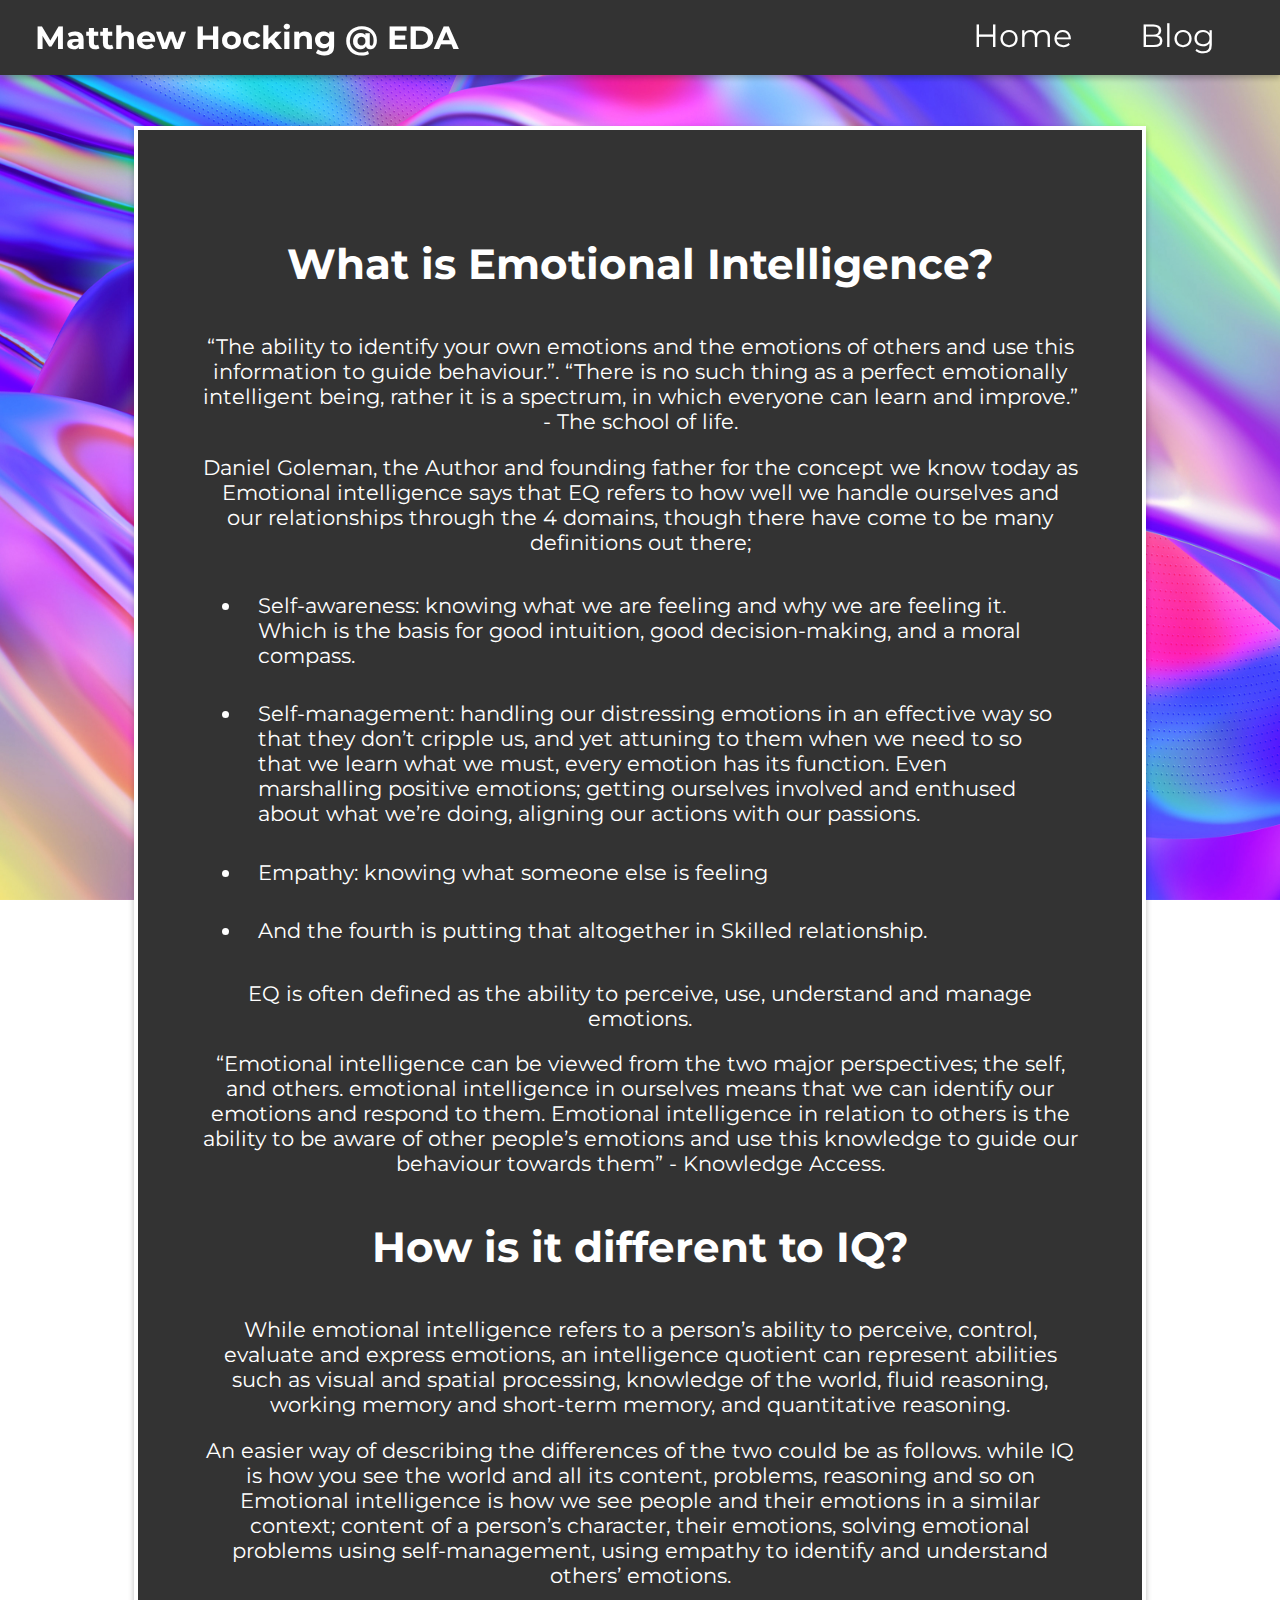
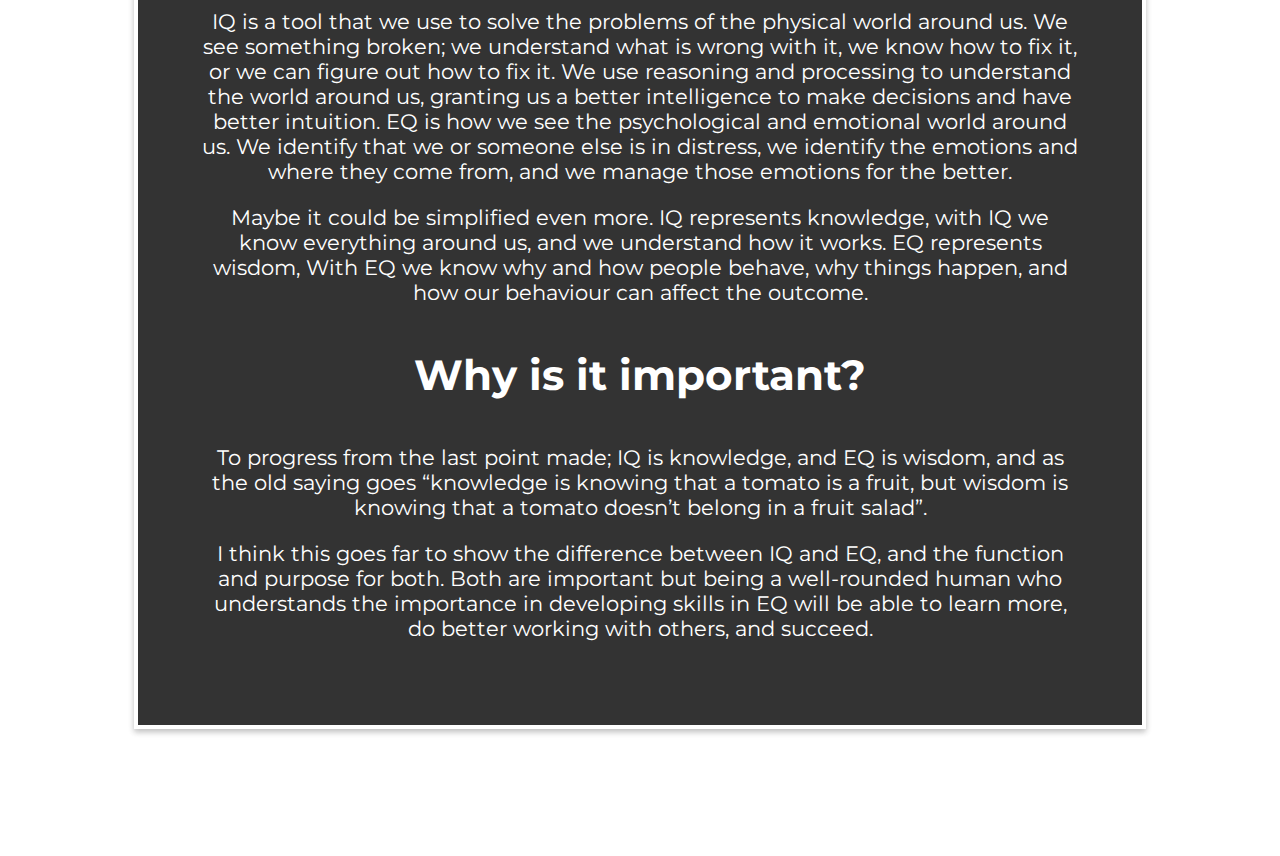
<file: blog/emotional-intelligence.html>
<!DOCTYPE html>
<html lang="en">
    <head>
        <meta charset="UTF-8">
        <meta name="viewport" content="width=device-width, initial-scale=1.0">
        <meta http-equiv="X-UA-Compatible" content="ie=edge">
        <link rel="stylesheet" href="../styles/main.css" type="text/css">
        <link rel="preconnect" href="https://fonts.googleapis.com">
        <link rel="preconnect" href="https://fonts.gstatic.com" crossorigin>
        <link href="https://fonts.googleapis.com/css2?family=Montserrat:wght@200&display=swap" rel="stylesheet">
        <title>Emotional Intelligence</title>
        <meta name="viewport" content="width=device-width, initial-scale=1">
    </head>
    
    <body>
        <div id="nav-bar">
            <h1 id="logo">Matthew Hocking @ EDA</h1>
            <div class="nav-link">
                <a class="nav-btn" href="https://matthew-hocking.github.io/">Home</a>
                <a class="nav-btn" href="https://matthew-hocking.github.io/blog-menu.html">Blog</a>
            </div>
        </div>
        <main>
            <div id="home-content">
                <h1 class="title">What is Emotional Intelligence?</h1>
                <p>
                    “The ability to identify your own emotions and the emotions of others and use this information to guide behaviour.”.
“There is no such thing as a perfect emotionally intelligent being, rather it is a spectrum, in which everyone can learn and improve.”
- The school of life.
                </p>
                <p>
                Daniel Goleman, the Author and founding father for the concept we know today as Emotional intelligence says that EQ refers to how well we handle ourselves and our relationships through the 4 domains, though there have come to be many definitions out there;
                </p>
                <ul>
                    <li>
Self-awareness:
knowing what we are feeling and why we are feeling it. Which is the basis for good intuition, good decision-making, and a moral compass.
                    </li>
                    <li>
Self-management:
handling our distressing emotions in an effective way so that they don’t cripple us, and yet attuning to them when we need to so that we learn what we must, every emotion has its function.
Even marshalling positive emotions; getting ourselves involved and enthused about what we’re doing, aligning our actions with our passions.
                    </li>
                    <li>
Empathy:
knowing what someone else is feeling
                    </li>
                    <li>
And the fourth is putting that altogether in Skilled relationship.
                    </li>
                </ul>
EQ is often defined as the ability to perceive, use, understand and manage emotions.
                </p>
                <p>
“Emotional intelligence can be viewed from the two major perspectives; the self, and others.
emotional intelligence in ourselves means that we can identify our emotions and respond to them.
Emotional intelligence in relation to others is the ability to be aware of other people’s emotions and use this knowledge to guide our behaviour towards them”
- Knowledge Access.
                </p>
                <h1 class="title">How is it different to IQ?</h1>
                <p>
                    While emotional intelligence refers to a person’s ability to perceive, control, evaluate and express emotions, an intelligence quotient can represent abilities such as visual and spatial processing, knowledge of the world, fluid reasoning, working memory and short-term memory, and quantitative reasoning.
                </p>
                <p>
                    An easier way of describing the differences of the two could be as follows.
while IQ is how you see the world and all its content, problems, reasoning and so on Emotional intelligence is how we see people and their emotions in a similar context; content of a person’s character, their emotions, solving emotional problems using self-management, using empathy to identify and understand others’ emotions.
                </p>
                <p>
                    IQ is a tool that we use to solve the problems of the physical world around us. We see something broken; we understand what is wrong with it, we know how to fix it, or we can figure out how to fix it. We use reasoning and processing to understand the world around us, granting us a better intelligence to make decisions and have better intuition.
EQ is how we see the psychological and emotional world around us. We identify that we or someone else is in distress, we identify the emotions and where they come from, and we manage those emotions for the better.
                </p>
                <p>
                    Maybe it could be simplified even more.
IQ represents knowledge, with IQ we know everything around us, and we understand how it works.
EQ represents wisdom, With EQ we know why and how people behave, why things happen, and how our behaviour can affect the outcome.
                </p>
                <h1 class="title">Why is it important?</h1>
                <p>
                    To progress from the last point made; IQ is knowledge, and EQ is wisdom, and as the old saying goes “knowledge is knowing that a tomato is a fruit, but wisdom is knowing that a tomato doesn’t belong in a fruit salad”.
                </p>
                <p>
                    I think this goes far to show the difference between IQ and EQ, and the function and purpose for both. Both are important but being a well-rounded human who understands the importance in developing skills in EQ will be able to learn more, do better working with others, and succeed.
                </p>
            </div>
        </main>
    </body>
</html>
</file>
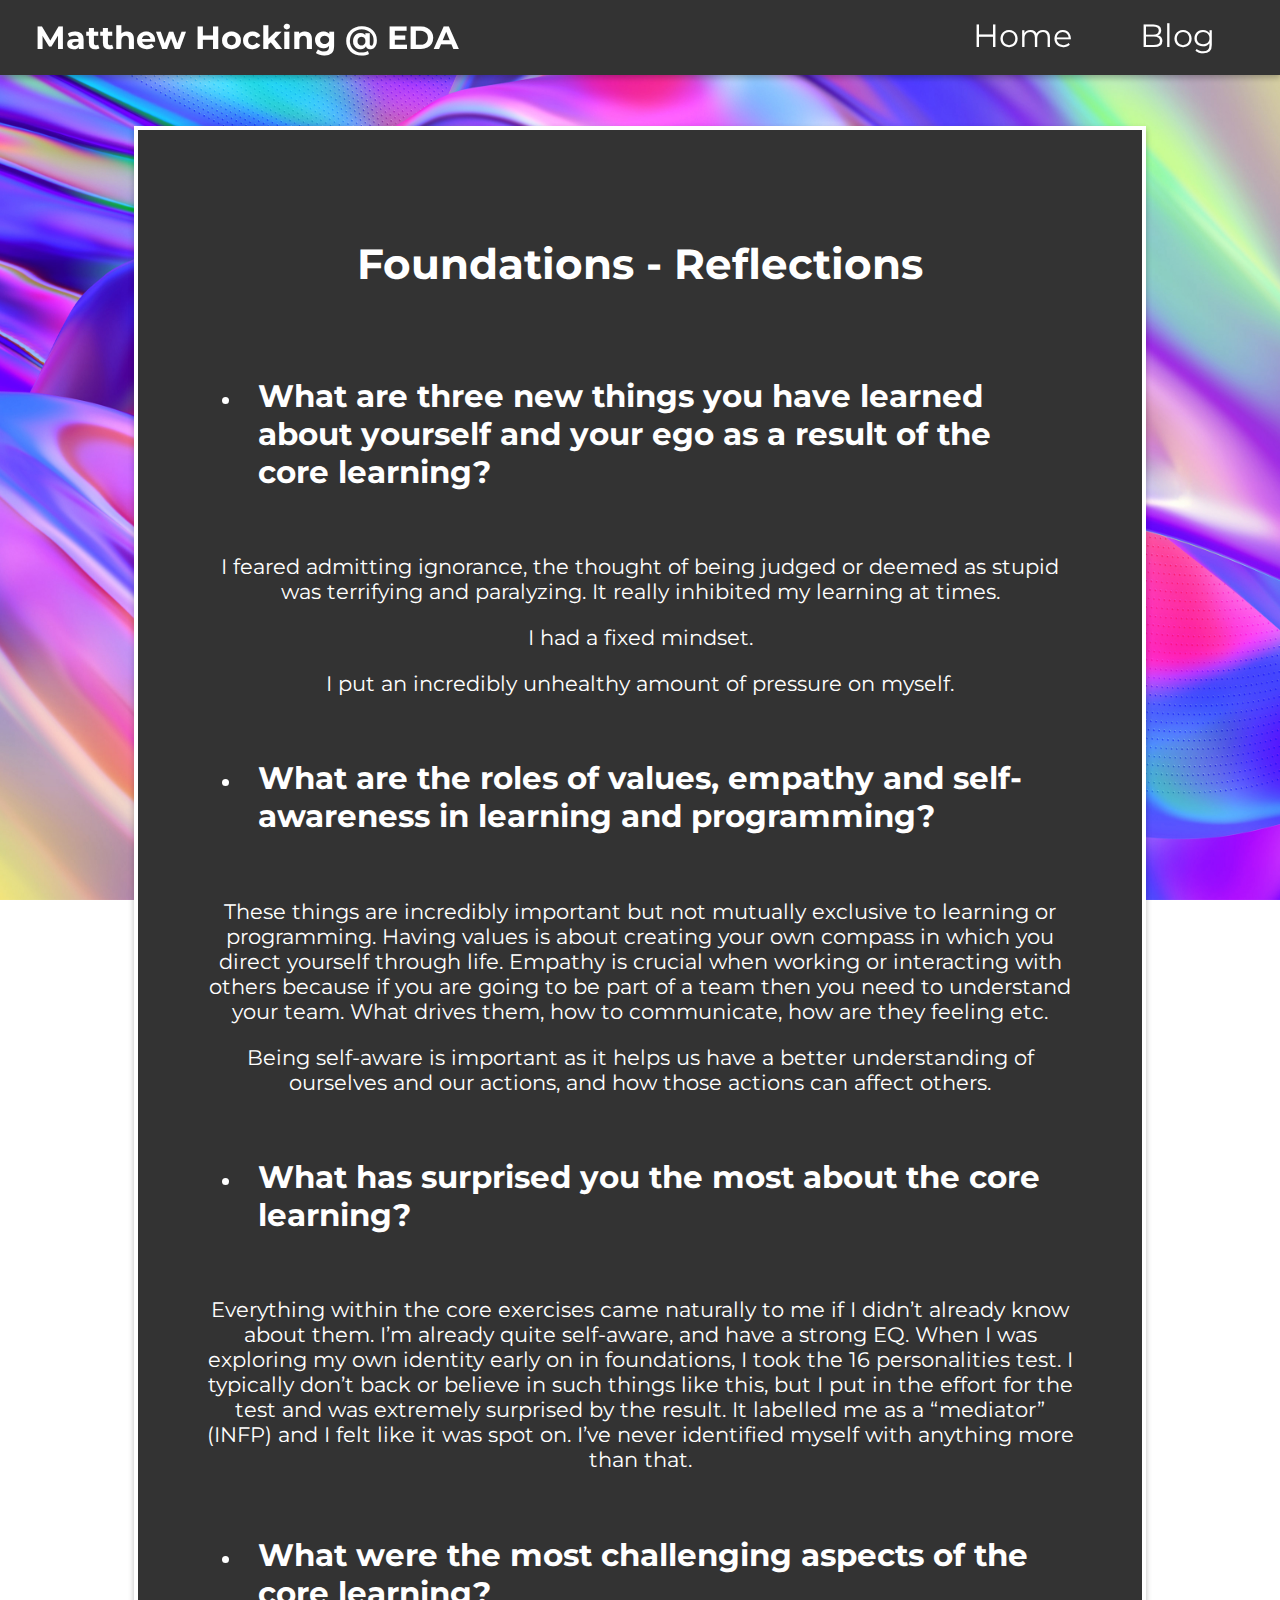
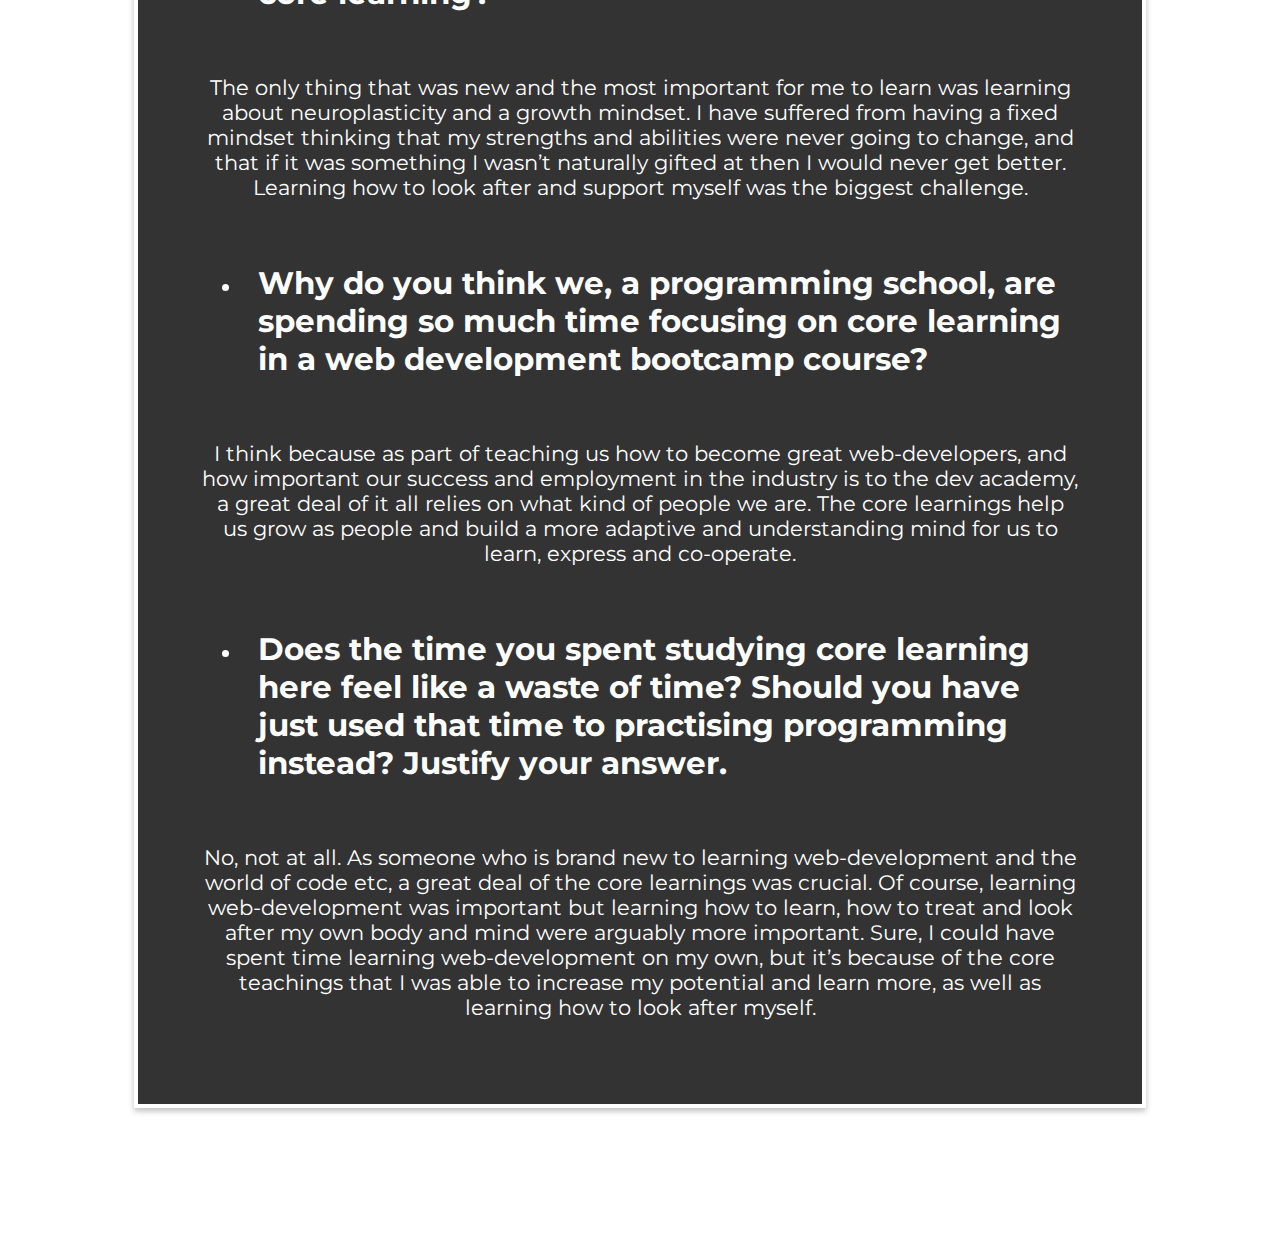
<file: blog/foundations-reflection.html>
<!DOCTYPE html>
<html lang="en">
    <head>
        <meta charset="UTF-8">
        <meta name="viewport" content="width=device-width, initial-scale=1.0">
        <meta http-equiv="X-UA-Compatible" content="ie=edge">
        <link rel="stylesheet" href="../styles/main.css" type="text/css">
        <link rel="preconnect" href="https://fonts.googleapis.com">
        <link rel="preconnect" href="https://fonts.gstatic.com" crossorigin>
        <link href="https://fonts.googleapis.com/css2?family=Montserrat:wght@200&display=swap" rel="stylesheet">
        <title>Foundations - Reflections</title>
        <meta name="viewport" content="width=device-width, initial-scale=1">
    </head>
    
    <body>
        <div id="nav-bar">
            <h1 id="logo">Matthew Hocking @ EDA</h1>
            <div class="nav-link">
                <a class="nav-btn" href="https://matthew-hocking.github.io/">Home</a>
                <a class="nav-btn" href="https://matthew-hocking.github.io/blog-menu.html">Blog</a>
            </div>
        </div>
        <main>
            <div id="home-content">
                <h1 class="title">Foundations - Reflections</h1>
                <ul>
                    <li>
                        <h2>What are three new things you have learned about yourself and your ego as a result of the core learning?</h2>
                    </li>
                </ul>
                <p>
                    I feared admitting ignorance, the thought of being judged or deemed as stupid was terrifying and paralyzing. It really inhibited my learning at times.
                </p>
                <p>
                    I had a fixed mindset.
                </p>
                <p>
                    I put an incredibly unhealthy amount of pressure on myself.
                </p>
                <ul>
                    <li>
                        <h2>What are the roles of values, empathy and self-awareness in learning and programming?</h2>
                    </li>
                </ul>
                <p>
                    These things are incredibly important but not mutually exclusive to learning or programming.
Having values is about creating your own compass in which you direct yourself through life. Empathy is crucial when working or interacting with others because if you are going to be part of a team then you need to understand your team. What drives them, how to communicate, how are they feeling etc. 

                </p>
                <p>
                    Being self-aware is important as it helps us have a better understanding of ourselves and our actions, and how those actions can affect others.
                </p>
                <ul>
                    <li>
                        <h2>What has surprised you the most about the core learning?</h2>
                    </li>
                </ul>
                <p>
                    Everything within the core exercises came naturally to me if I didn’t already know about them.
I’m already quite self-aware, and have a strong EQ. When I was exploring my own identity early on in foundations, I took the 16 personalities test. I typically don’t back or believe in such things like this, but I put in the effort for the test and was extremely surprised by the result. It labelled me as a “mediator” (INFP) and I felt like it was spot on. I’ve never identified myself with anything more than that.

                </p>
                <ul>
                    <li>
                        <h2>What were the most challenging aspects of the core learning?</h2>
                    </li>
                </ul>
                <p>
                    The only thing that was new and the most important for me to learn was learning about neuroplasticity and a growth mindset. I have suffered from having a fixed mindset thinking that my strengths and abilities were never going to change, and that if it was something I wasn’t naturally gifted at then I would never get better. Learning how to look after and support myself was the biggest challenge.
                </p>
                <ul>
                    <li>
                        <h2>Why do you think we, a programming school, are spending so much time focusing on core learning in a web development bootcamp course?</h2>
                    </li>
                </ul>
                <p>
                    I think because as part of teaching us how to become great web-developers, and how important our success and employment in the industry is to the dev academy, a great deal of it all relies on what kind of people we are. The core learnings help us grow as people and build a more adaptive and understanding mind for us to learn, express and co-operate.
                </p>
                <ul>
                    <li>
                        <h2>Does the time you spent studying core learning here feel like a waste of time? Should you have just used that time to practising programming instead? Justify your answer.</h2>
                    </li>
                </ul>
                <p>
                    No, not at all. As someone who is brand new to learning web-development and the world of code etc, a great deal of the core learnings was crucial. Of course, learning web-development was important but learning how to learn, how to treat and look after my own body and mind were arguably more important. Sure, I could have spent time learning web-development on my own, but it’s because of the core teachings that I was able to increase my potential and learn more, as well as learning how to look after myself.
                </p>
            </div>
        </main>
    </body>
</html>
</file>
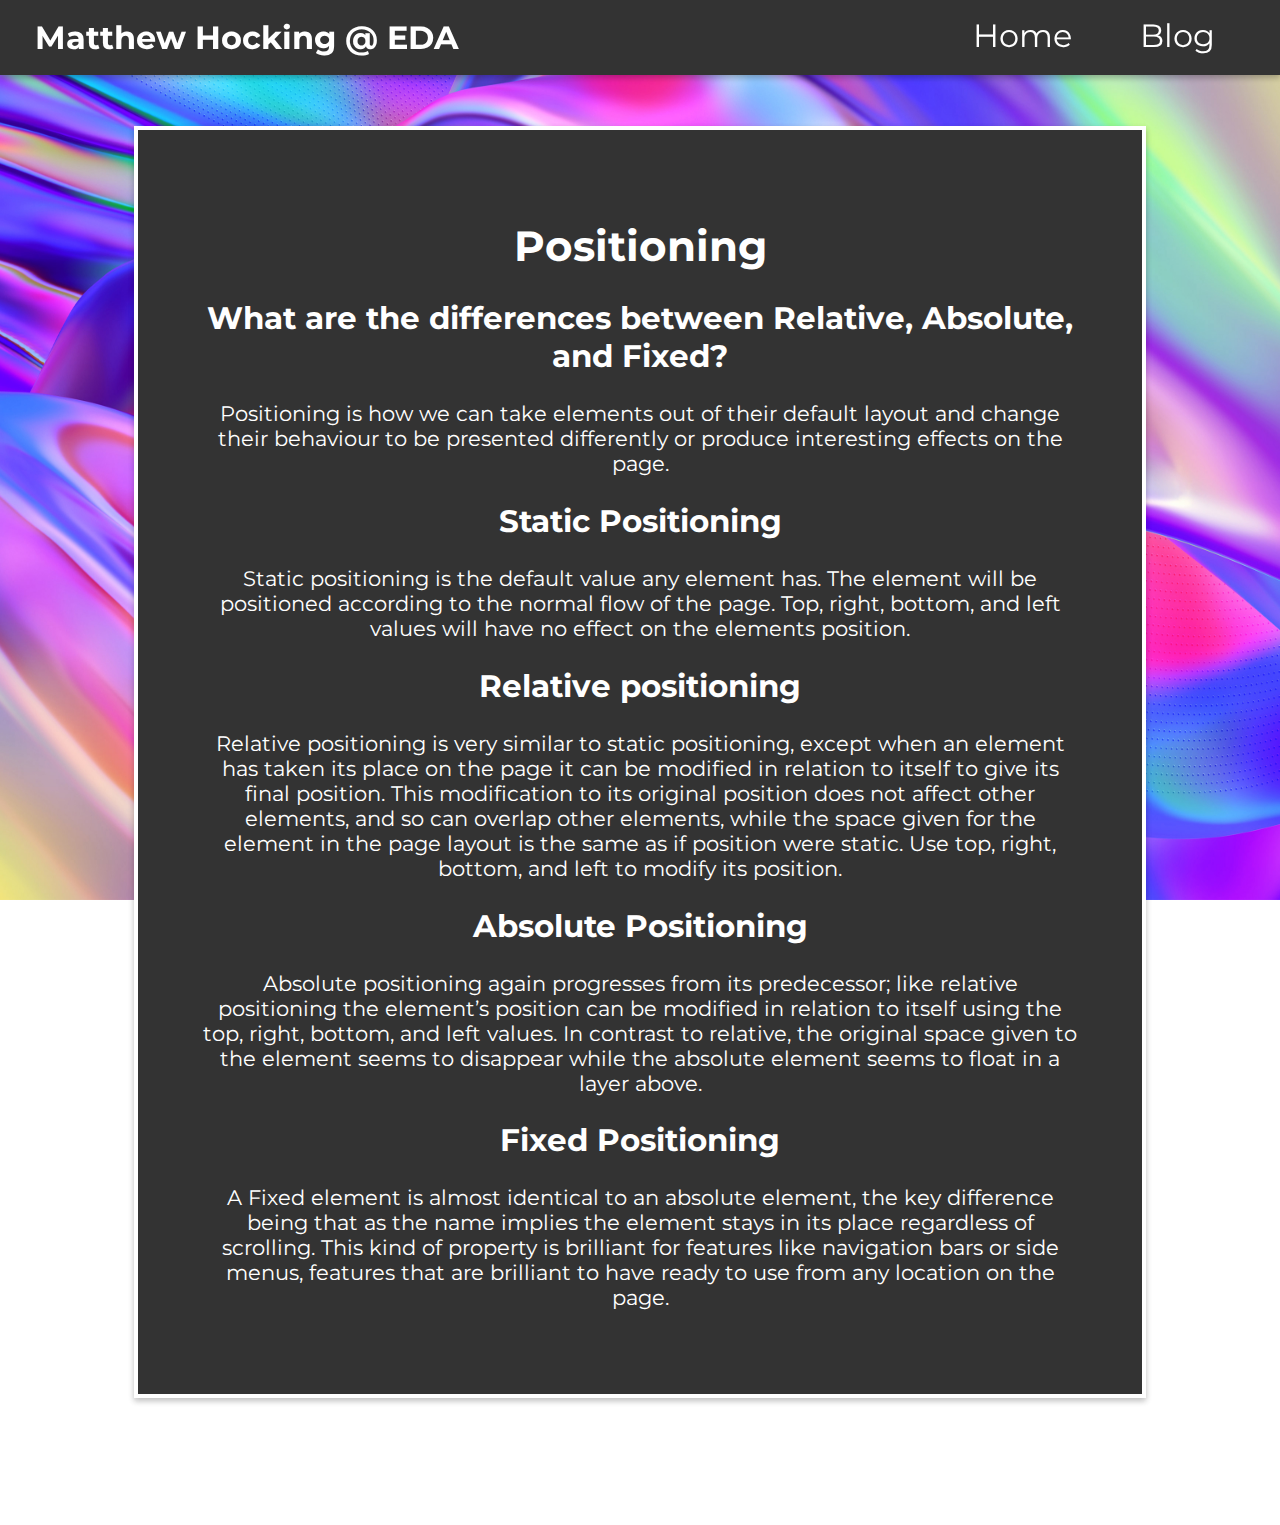
<file: blog/html-css.html>
<!DOCTYPE html>
<html>
    <head>
        <link rel="stylesheet" href="../styles/main.css">
        <link rel="preconnect" href="https://fonts.googleapis.com">
        <link rel="preconnect" href="https://fonts.gstatic.com" crossorigin>
        <link href="https://fonts.googleapis.com/css2?family=Montserrat:wght@200&display=swap" rel="stylesheet">
        <title>Blog - Positioning</title>
        <meta name="viewport" content="width=device-width, initial-scale=1">
    </head>
<body>
<div id="nav-bar">
    <h1 id="logo">Matthew Hocking @ EDA</h1>
    <div class="nav-link">
        <a class="nav-btn" href="https://matthew-hocking.github.io/">Home</a>
        <a class="nav-btn" href="https://matthew-hocking.github.io/blog-menu.html">Blog</a>
    </div>
</div>
    <main>
        <div id="home-content">
            <h1>Positioning</h1>
            <h2>What are the differences between Relative, Absolute, and Fixed?</h2>
            <p>
                Positioning is how we can take elements out of their default layout and change their behaviour to be presented differently or produce interesting effects on the page.
            </p>
            <h2>Static Positioning</h2>
            <p>
                Static positioning is the default value any element has. The element will be positioned according to the normal flow of the page. Top, right, bottom, and left values will have no effect on the elements position. 
            </p>
            <h2>Relative positioning</h2>
            <p>
                Relative positioning is very similar to static positioning, except when an element has taken its place on the page it can be modified in relation to itself to give its final position. This modification to its original position does not affect other elements, and so can overlap other elements, while the space given for the element in the page layout is the same as if position were static.
Use top, right, bottom, and left to modify its position.

            </p>
            <h2>Absolute Positioning</h2>
            <p>
                Absolute positioning again progresses from its predecessor; like relative positioning the element’s position can be modified in relation to itself using the top, right, bottom, and left values.
In contrast to relative, the original space given to the element seems to disappear while the absolute element seems to float in a layer above.

            </p>
            <h2>Fixed Positioning</h2>
            <p>
                A Fixed element is almost identical to an absolute element, the key difference being that as the name implies the element stays in its place regardless of scrolling. This kind of property is brilliant for features like navigation bars or side menus, features that are brilliant to have ready to use from any location on the page.
            </p>
        </div>
    </main>
    
</body>
</html>
</file>
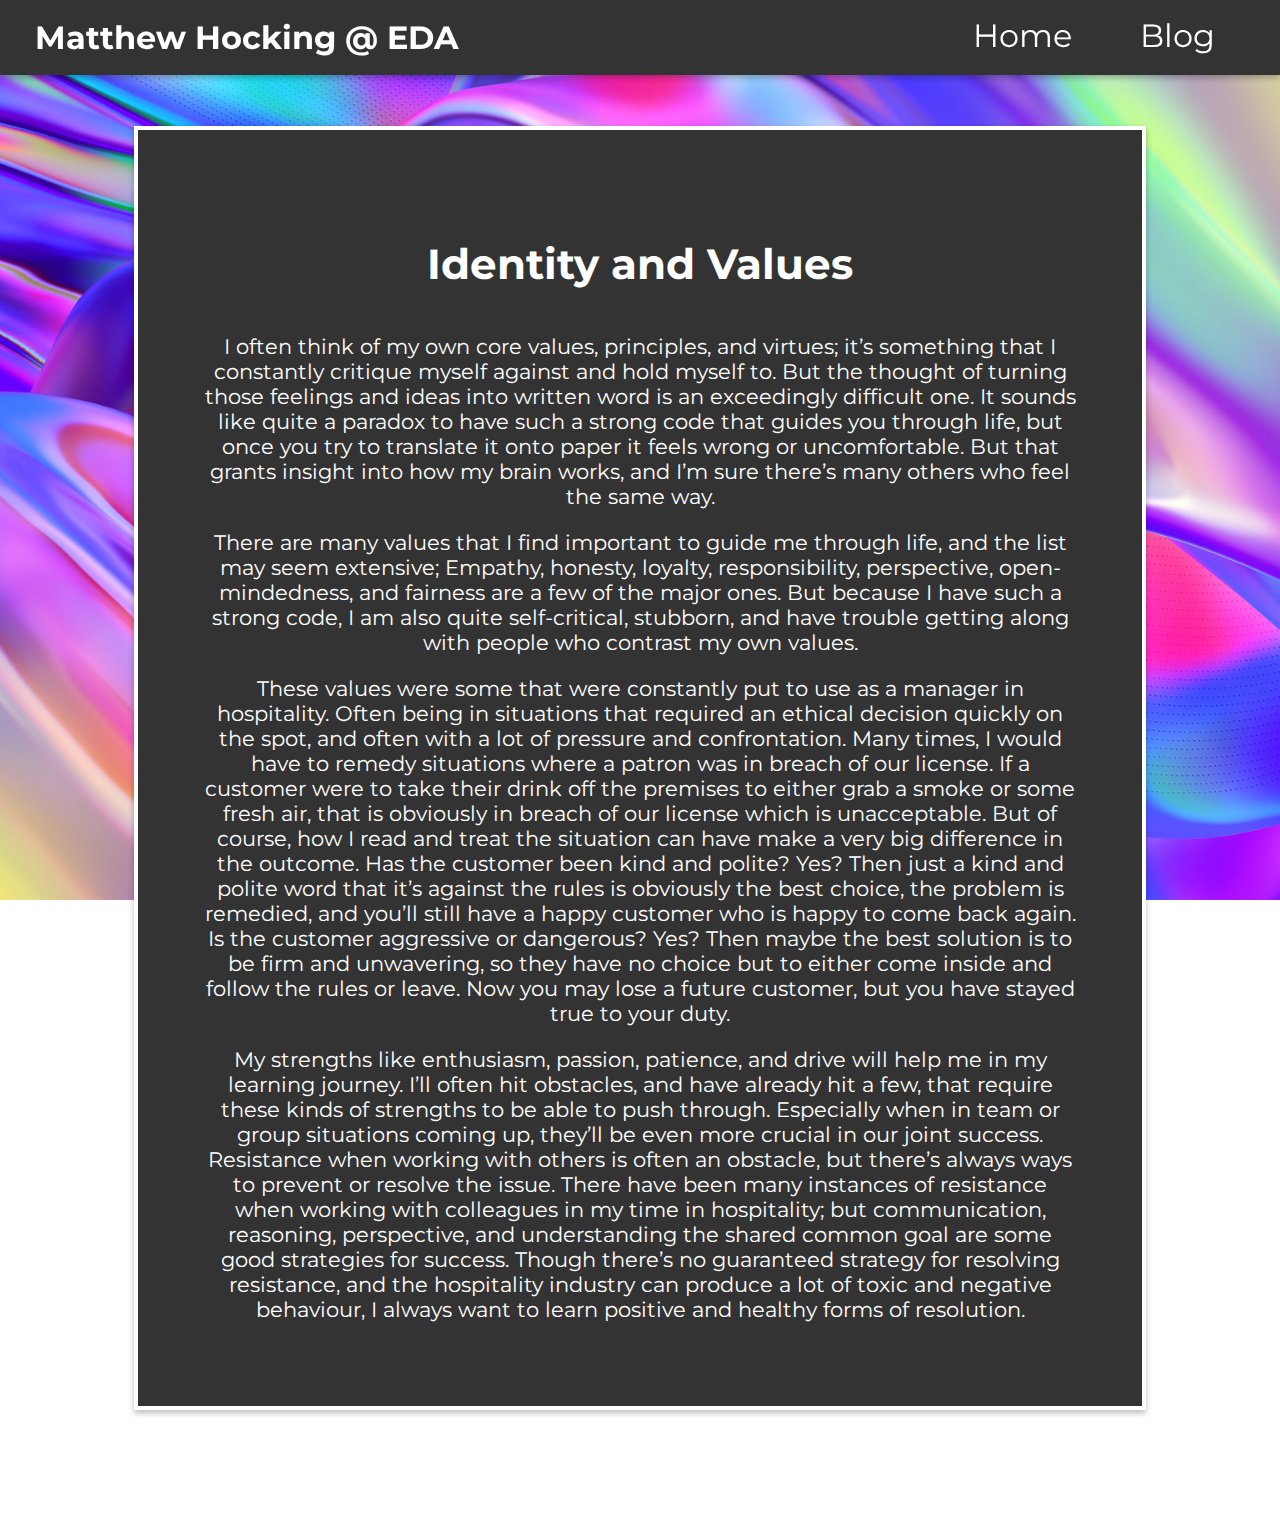
<file: blog/identity-values.html>
<!DOCTYPE html>
<html lang="en">
    <head>
        <meta charset="UTF-8">
        <meta name="viewport" content="width=device-width, initial-scale=1.0">
        <meta http-equiv="X-UA-Compatible" content="ie=edge">
        <link rel="stylesheet" href="../styles/main.css" type="text/css">
        <link rel="preconnect" href="https://fonts.googleapis.com">
        <link rel="preconnect" href="https://fonts.gstatic.com" crossorigin>
        <link href="https://fonts.googleapis.com/css2?family=Montserrat:wght@200&display=swap" rel="stylesheet">
        <title>Learning Plan</title>
        <meta name="viewport" content="width=device-width, initial-scale=1">
    </head>
    <body>
        <div id="nav-bar">
            <h1 id="logo">Matthew Hocking @ EDA</h1>
            <div class="nav-link">
                <a class="nav-btn" href="https://matthew-hocking.github.io/">Home</a>
                <a class="nav-btn" href="https://matthew-hocking.github.io/blog-menu.html">Blog</a>
            </div>
        </div>
        <main>
            <div id="home-content">
                <h1 class="title">Identity and Values</h1>
                <p>
                    I often think of my own core values, principles, and virtues; it’s something that I constantly critique myself against and hold myself to. But the thought of turning those feelings and ideas into written word is an exceedingly difficult one. It sounds like quite a paradox to have such a strong code that guides you through life, but once you try to translate it onto paper it feels wrong or uncomfortable. But that grants insight into how my brain works, and I’m sure there’s many others who feel the same way.
                </p>
                <p>
                    There are many values that I find important to guide me through life, and the list may seem extensive; Empathy, honesty, loyalty, responsibility, perspective, open-mindedness, and fairness are a few of the major ones. But because I have such a strong code, I am also quite self-critical, stubborn, and have trouble getting along with people who contrast my own values.
                </p>
                <p>
                    These values were some that were constantly put to use as a manager in hospitality. Often being in situations that required an ethical decision quickly on the spot, and often with a lot of pressure and confrontation. Many times, I would have to remedy situations where a patron was in breach of our license. If a customer were to take their drink off the premises to either grab a smoke or some fresh air, that is obviously in breach of our license which is unacceptable. But of course, how I read and treat the situation can have make a very big difference in the outcome. Has the customer been kind and polite? Yes? Then just a kind and polite word that it’s against the rules is obviously the best choice, the problem is remedied, and you’ll still have a happy customer who is happy to come back again. Is the customer aggressive or dangerous? Yes? Then maybe the best solution is to be firm and unwavering, so they have no choice but to either come inside and follow the rules or leave. Now you may lose a future customer, but you have stayed true to your duty. 
                </p>
                <p>
                    My strengths like enthusiasm, passion, patience, and drive will help me in my learning journey. I’ll often hit obstacles, and have already hit a few, that require these kinds of strengths to be able to push through. Especially when in team or group situations coming up, they’ll be even more crucial in our joint success. Resistance when working with others is often an obstacle, but there’s always ways to prevent or resolve the issue. 
There have been many instances of resistance when working with colleagues in my time in hospitality; but communication, reasoning, perspective, and understanding the shared common goal are some good strategies for success. Though there’s no guaranteed strategy for resolving resistance, and the hospitality industry can produce a lot of toxic and negative behaviour, I always want to learn positive and healthy forms of resolution.

                </p>
            </div>
        </main>
    </body>
</html>
</file>
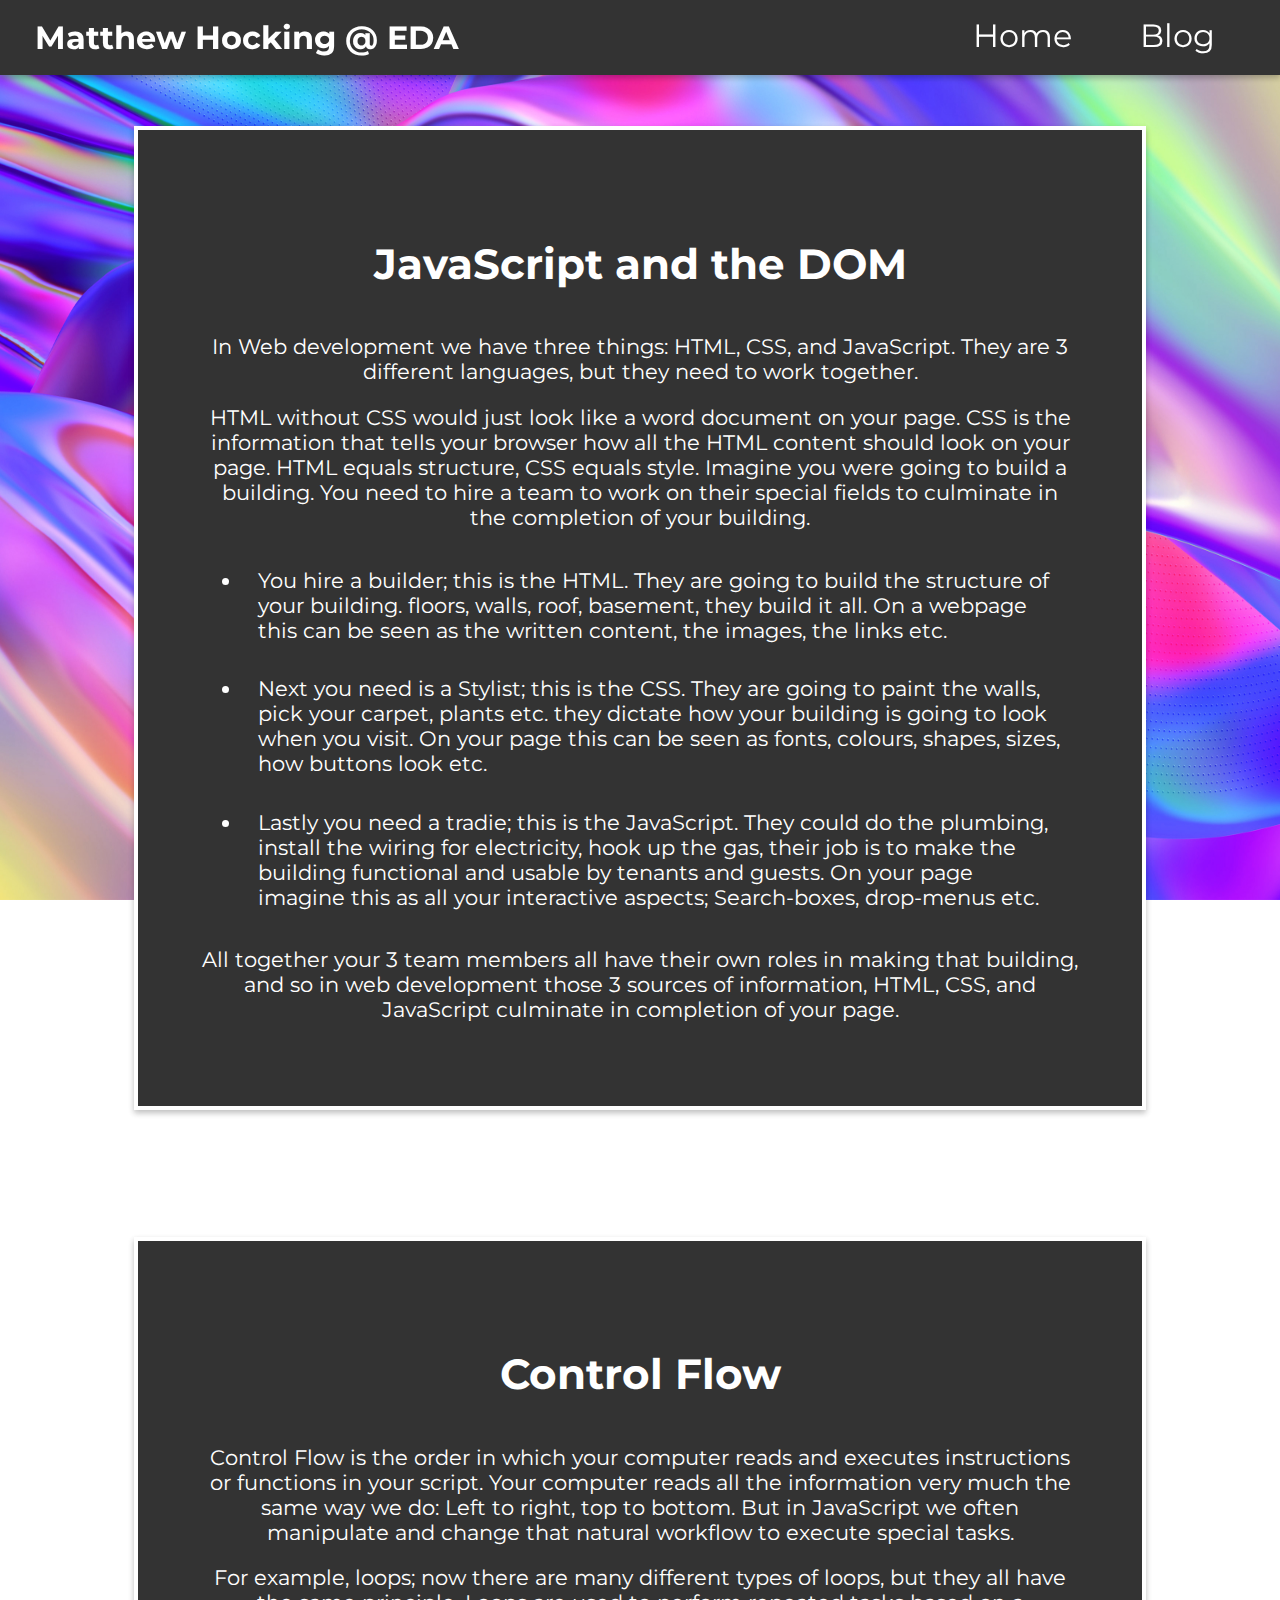
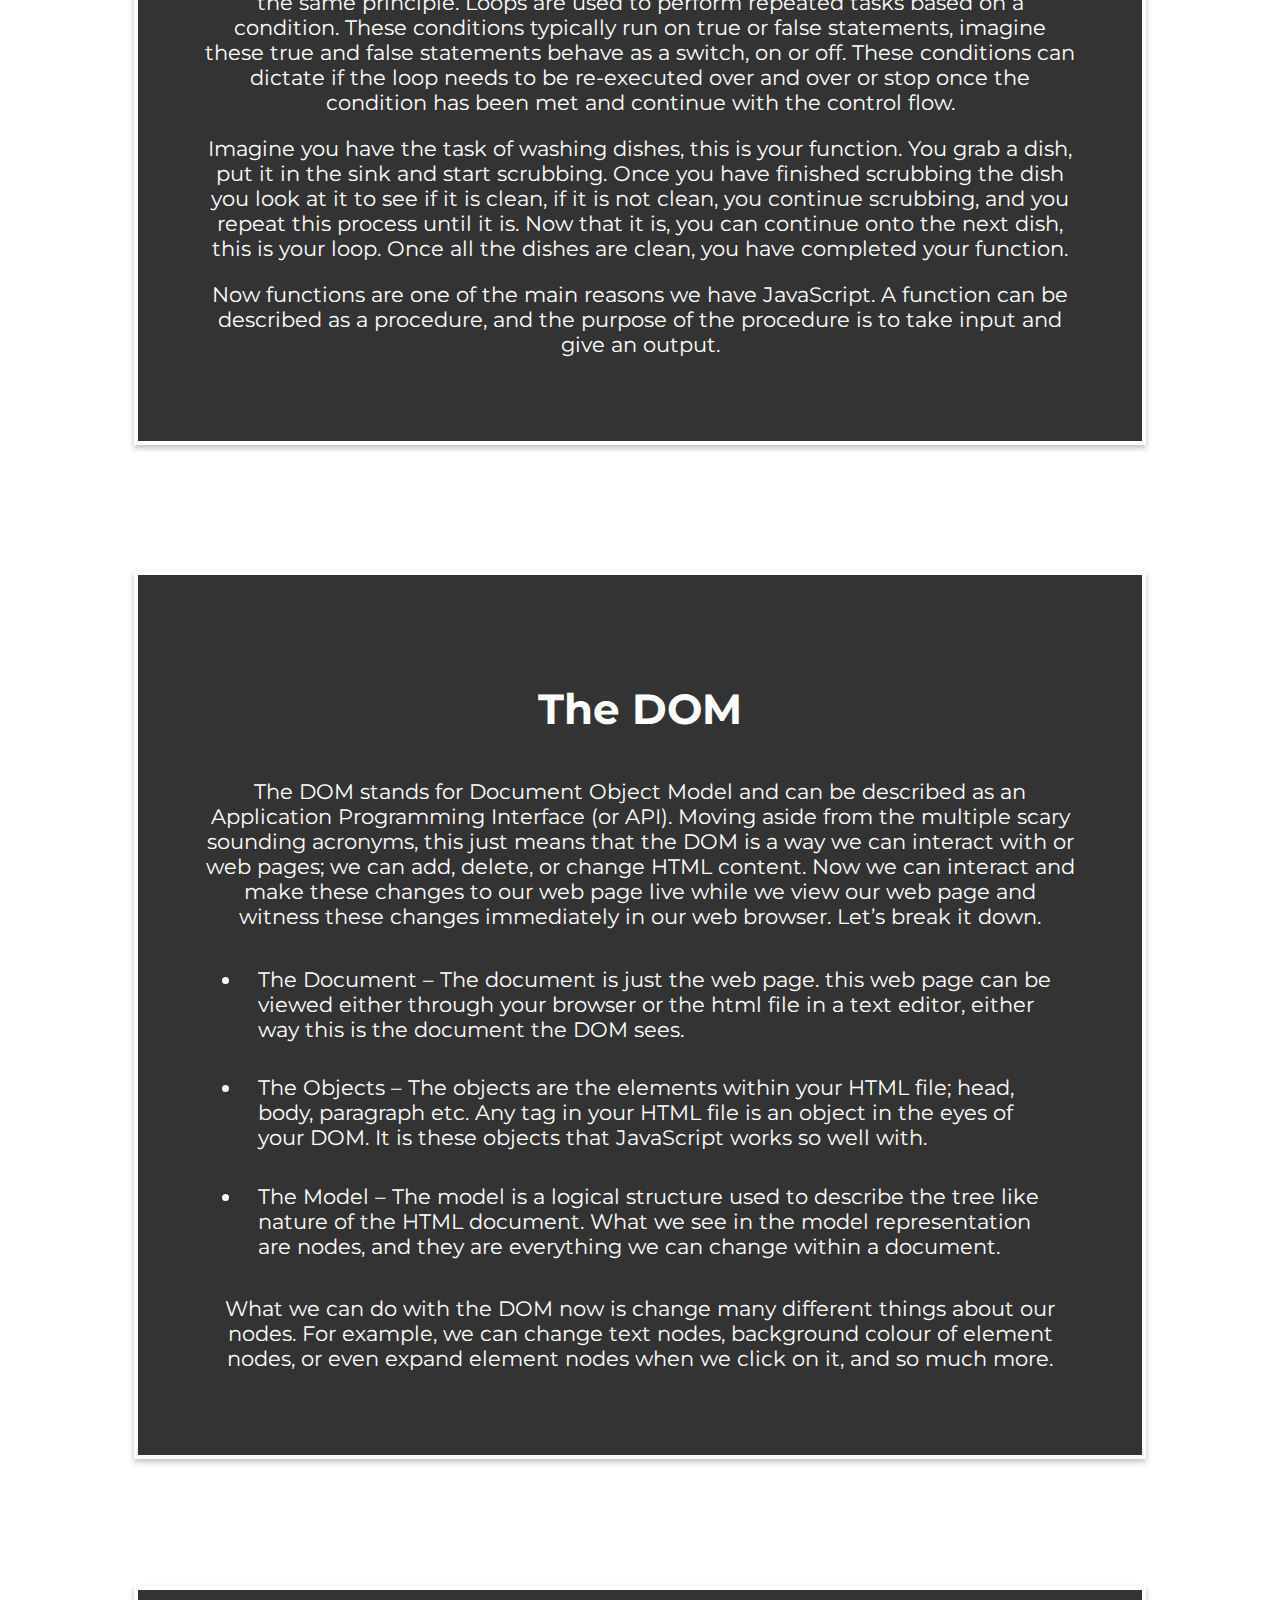
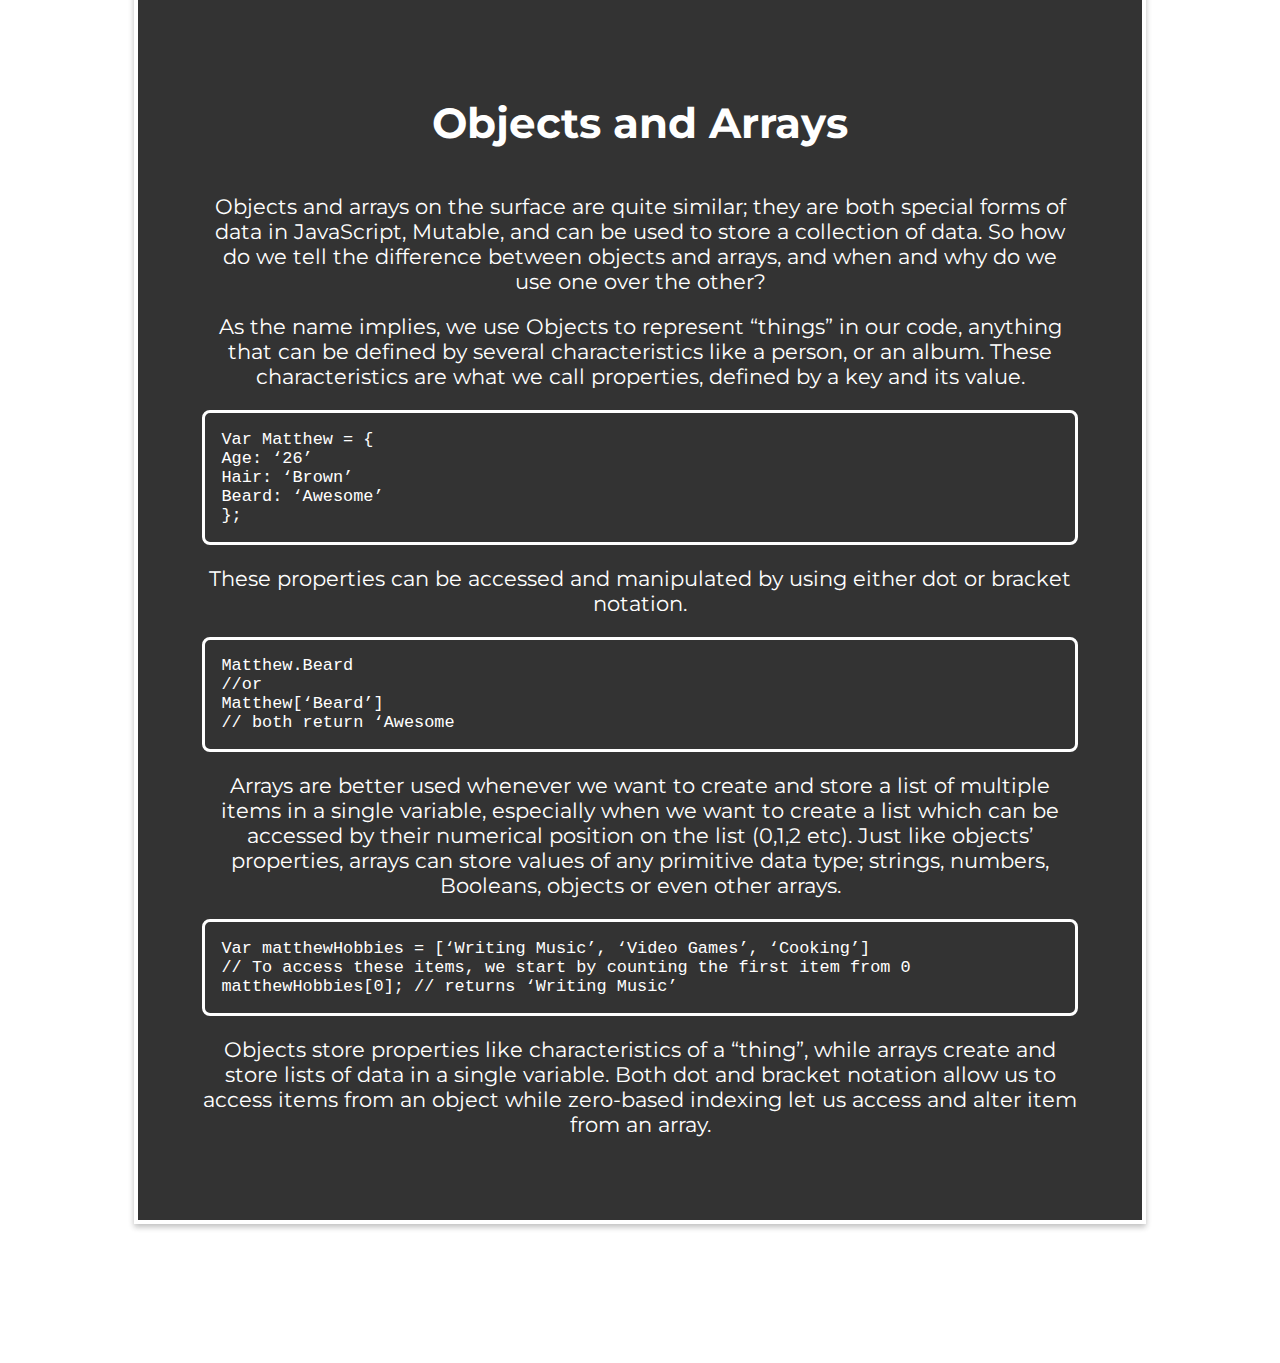
<file: blog/javascript-dom.html>
<!DOCTYPE html>
<html lang="en">
    <head>
        <meta charset="UTF-8">
        <meta name="viewport" content="width=device-width, initial-scale=1.0">
        <meta http-equiv="X-UA-Compatible" content="ie=edge">
        <link rel="stylesheet" href="../styles/main.css" type="text/css">
        <link rel="preconnect" href="https://fonts.googleapis.com">
        <link rel="preconnect" href="https://fonts.gstatic.com" crossorigin>
        <link href="https://fonts.googleapis.com/css2?family=Montserrat:wght@200&display=swap" rel="stylesheet">
        <title>JavaScript and DOM</title>
        <meta name="viewport" content="width=device-width, initial-scale=1">
    </head>

    <body>
        <div id="nav-bar">
            <h1 id="logo">Matthew Hocking @ EDA</h1>
            <div class="nav-link">
                <a class="nav-btn" href="https://matthew-hocking.github.io/">Home</a>
                <a class="nav-btn" href="https://matthew-hocking.github.io/blog-menu.html">Blog</a>
            </div>
        </div>

        <main>
            <div id="home-content">
                <h1 class="title">JavaScript and the DOM</h1>
                <p>
                    In Web development we have three things: HTML, CSS, and JavaScript. They are 3 different languages, but they need to work together.
                </p>
                <p>
                    HTML without CSS would just look like a word document on your page. CSS is the information that tells your browser how all the HTML content should look on your page. HTML equals structure, CSS equals style. Imagine you were going to build a building. You need to hire a team to work on their special fields to culminate in the completion of your building. 
                </p>
                <ul>
                    <li>
                        You hire a builder; this is the HTML. They are going to build the structure of your building. floors, walls, roof, basement, they build it all. On a webpage this can be seen as the written content, the images, the links etc.
                    </li>
                    <li>
                        Next you need is a Stylist; this is the CSS. They are going to paint the walls, pick your carpet, plants etc. they dictate how your building is going to look when you visit. On your page this can be seen as fonts, colours, shapes, sizes, how buttons look etc.
                    </li>
                    <li>
                        Lastly you need a tradie; this is the JavaScript. They could do the plumbing, install the wiring for electricity, hook up the gas, their job is to make the building functional and usable by tenants and guests. On your page imagine this as all your interactive aspects; Search-boxes, drop-menus etc.
                    </li>
                </ul>          
                <p>
                    All together your 3 team members all have their own roles in making that building, and so in web development those 3 sources of information, HTML, CSS, and JavaScript culminate in completion of your page.
                </p>
            </div>
            <div id="home-content">
                <h1 class="title">Control Flow</h1>
                <p>
                    Control Flow is the order in which your computer reads and executes instructions or functions in your script. Your computer reads all the information very much the same way we do: Left to right, top to bottom. But in JavaScript we often manipulate and change that natural workflow to execute special tasks.
                </p>
                <p>
                    For example, loops; now there are many different types of loops, but they all have the same principle. Loops are used to perform repeated tasks based on a condition. These conditions typically run on true or false statements, imagine these true and false statements behave as a switch, on or off. These conditions can dictate if the loop needs to be re-executed over and over or stop once the condition has been met and continue with the control flow.
                </p>
                <p>
                    Imagine you have the task of washing dishes, this is your function. You grab a dish, put it in the sink and start scrubbing. Once you have finished scrubbing the dish you look at it to see if it is clean, if it is not clean, you continue scrubbing, and you repeat this process until it is. Now that it is, you can continue onto the next dish, this is your loop. Once all the dishes are clean, you have completed your function.
                </p>
                <p>
                    Now functions are one of the main reasons we have JavaScript. A function can be described as a procedure, and the purpose of the procedure is to take input and give an output. 
                </p>
            </div>
            <div id="home-content">
                <h1 class="title"> The DOM</h1>
                <p>
                    The DOM stands for Document Object Model and can be described as an Application Programming Interface (or API). Moving aside from the multiple scary sounding acronyms, this just means that the DOM is a way we can interact with or web pages; we can add, delete, or change HTML content. Now we can interact and make these changes to our web page live while we view our web page and witness these changes immediately in our web browser. Let’s break it down.
                </p>
                <ul>
                    <li>
                        The Document – The document is just the web page. this web page can be viewed either through your browser or the html file in a text editor, either way this is the document the DOM sees.
                    </li>
                    <li>
                        The Objects – The objects are the elements within your HTML file; head, body, paragraph etc. Any tag in your HTML file is an object in the eyes of your DOM. It is these objects that JavaScript works so well with.   
                    </li>
                    <li>
                        The Model – The model is a logical structure used to describe the tree like nature of the HTML document. What we see in the model representation are nodes, and they are everything we can change within a document.
                    </li>
                </ul>
                <p>
                    What we can do with the DOM now is change many different things about our nodes. For example, we can change text nodes, background colour of element nodes, or even expand element nodes when we click on it, and so much more. 
                </p>
            </div>
            <div id="home-content">
                <h1 class="title">Objects and Arrays</h1>
                <p>
                    Objects and arrays on the surface are quite similar; they are both special forms of data in JavaScript, Mutable, and can be used to store a collection of data. So how do we tell the difference between objects and arrays, and when and why do we use one over the other?
                </p>
                <p>
                    As the name implies, we use Objects to represent “things” in our code, anything that can be defined by several characteristics like a person, or an album. These characteristics are what we call properties, defined by a key and its value.
                </p>
                <pre>
                    Var Matthew = {
                        Age: ‘26’
                        Hair: ‘Brown’
                        Beard: ‘Awesome’
                    };                 
                </pre>
                <p>
                    These properties can be accessed and manipulated by using either dot or bracket notation.
                </p>
                <pre>
                    Matthew.Beard
                        //or
                    Matthew[‘Beard’]
                        // both return ‘Awesome
                </pre>
                <p>
                    Arrays are better used whenever we want to create and store a list of multiple items in a single variable, especially when we want to create a list which can be accessed by their numerical position on the list (0,1,2 etc). Just like objects’ properties, arrays can store values of any primitive data type; strings, numbers, Booleans, objects or even other arrays.
                </p>
                <pre>
                    Var matthewHobbies = [‘Writing Music’, ‘Video Games’, ‘Cooking’]
                    // To access these items, we start by counting the first item from 0
                    matthewHobbies[0]; // returns ‘Writing Music’
                </pre>
                <p>
                    Objects store properties like characteristics of a “thing”, while arrays create and store lists of data in a single variable. Both dot and bracket notation allow us to access items from an object while zero-based indexing let us access and alter item from an array.
                </p>
            </div>
        </main>
    </body>

</html>
</file>
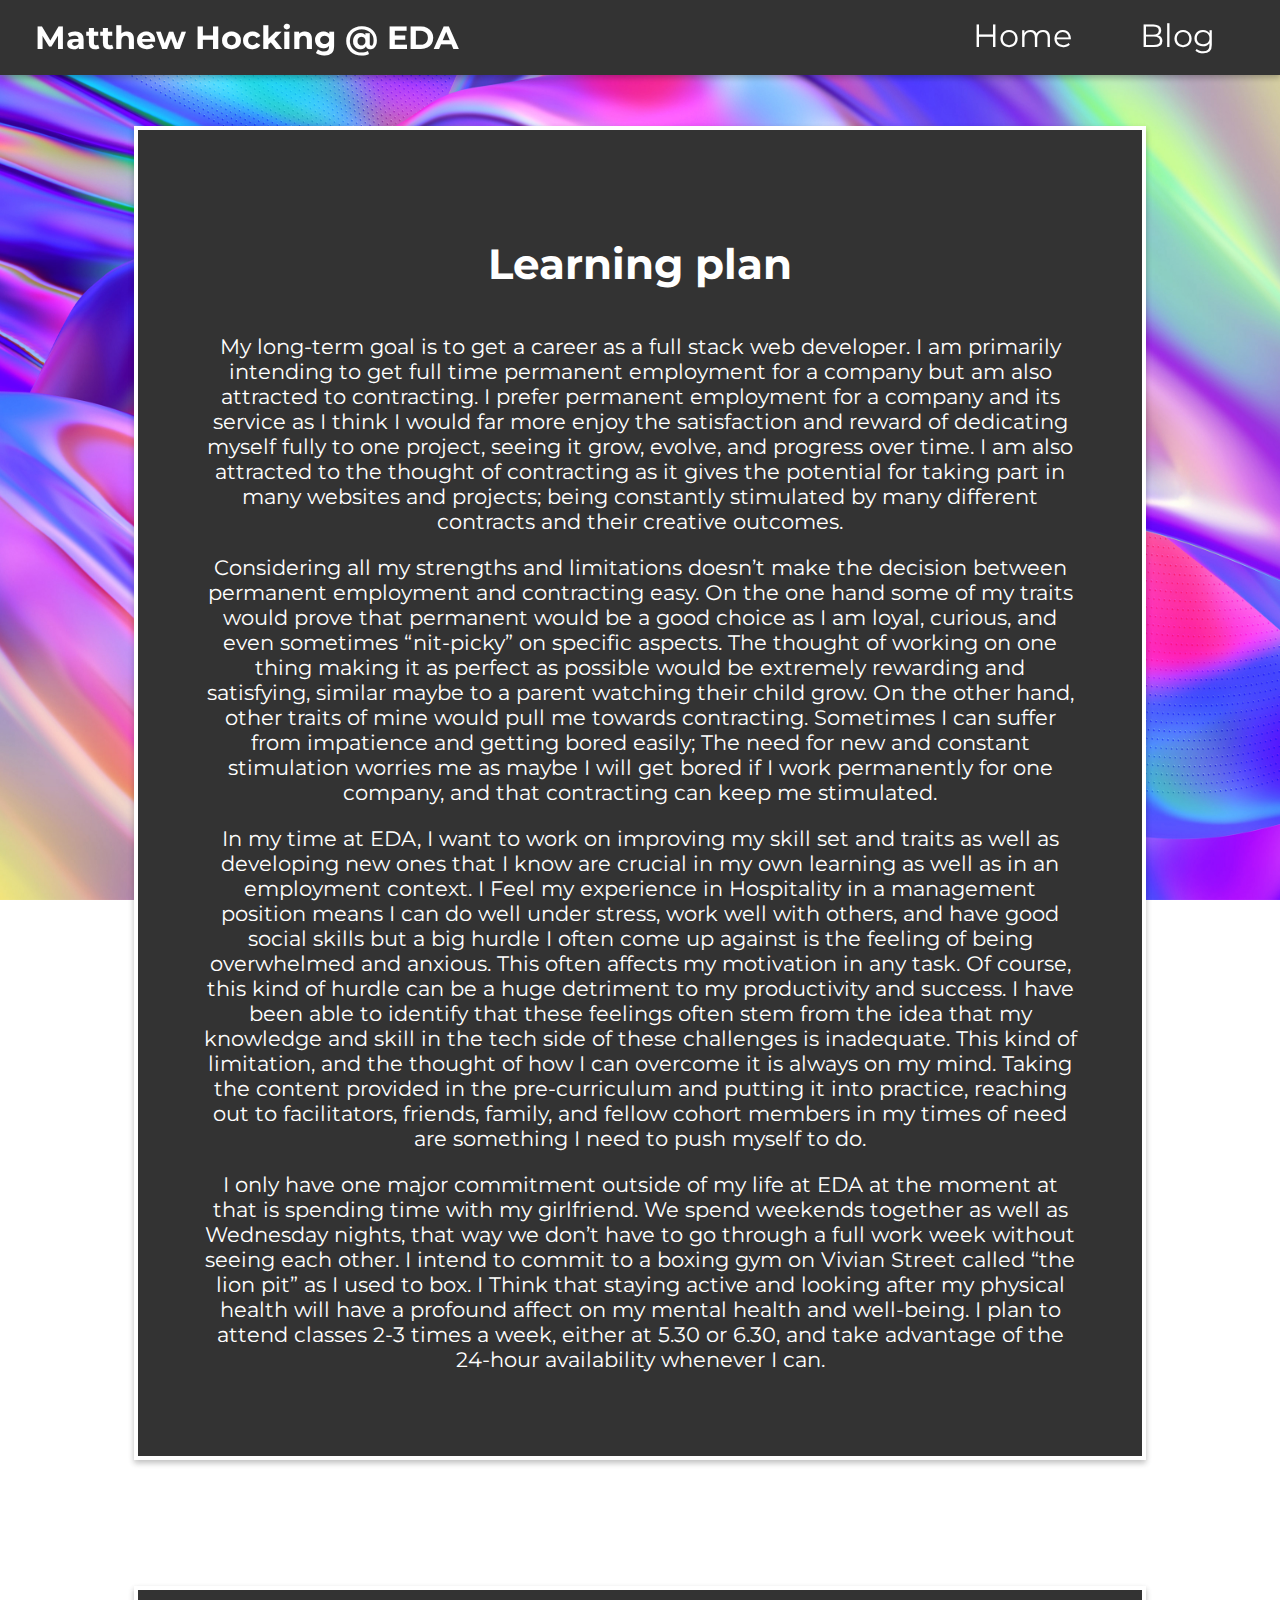
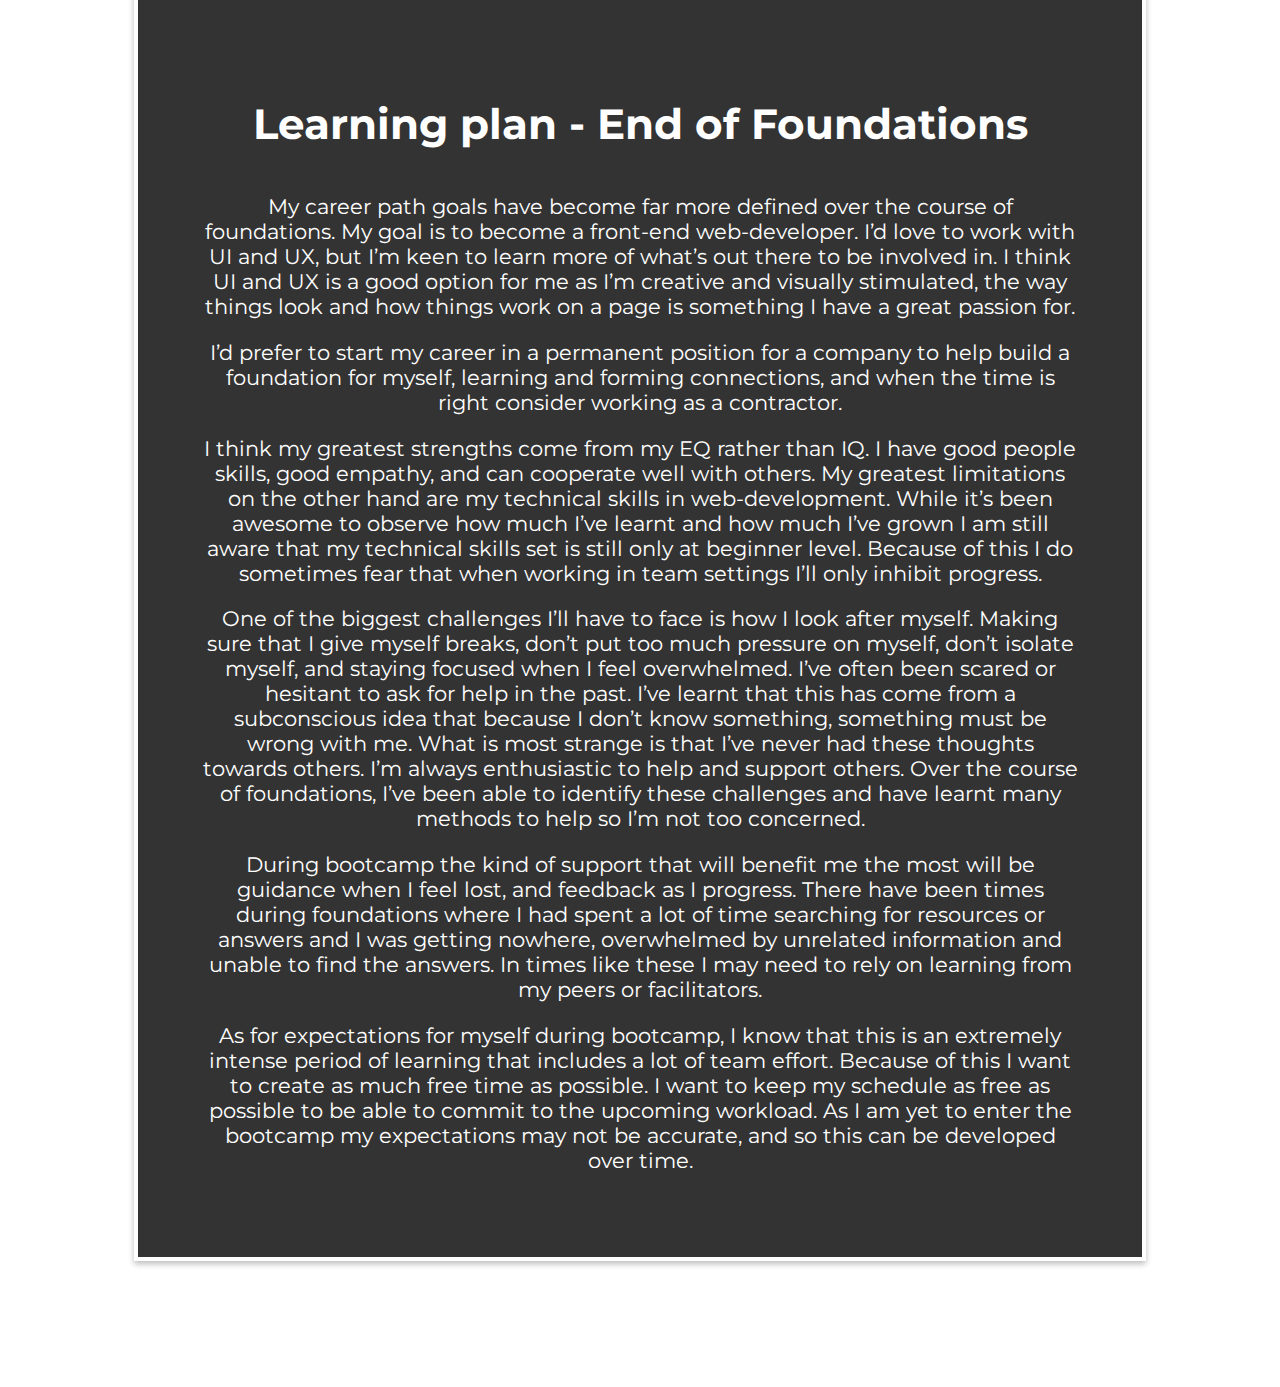
<file: blog/learning-plan.html>
<!DOCTYPE html>
<html lang="en">
    <head>
        <meta charset="UTF-8">
        <meta name="viewport" content="width=device-width, initial-scale=1.0">
        <meta http-equiv="X-UA-Compatible" content="ie=edge">
        <link rel="stylesheet" href="../styles/main.css" type="text/css">
        <link rel="preconnect" href="https://fonts.googleapis.com">
        <link rel="preconnect" href="https://fonts.gstatic.com" crossorigin>
        <link href="https://fonts.googleapis.com/css2?family=Montserrat:wght@200&display=swap" rel="stylesheet">
        <title>HTML Template</title>
        <meta name="viewport" content="width=device-width, initial-scale=1">
    </head>
    
    <body>
        <div id="nav-bar">
            <h1 id="logo">Matthew Hocking @ EDA</h1>
            <div class="nav-link">
                <a class="nav-btn" href="https://matthew-hocking.github.io/">Home</a>
                <a class="nav-btn" href="https://matthew-hocking.github.io/blog-menu.html">Blog</a>
            </div>
        </div>
        <main>
            <div id="home-content">
                <h1 class="title">Learning plan</h1>
                <p>
                    My long-term goal is to get a career as a full stack web developer. I am primarily intending to get full time permanent employment for a company but am also attracted to contracting. I prefer permanent employment for a company and its service as I think I would far more enjoy the satisfaction and reward of dedicating myself fully to one project, seeing it grow, evolve, and progress over time. I am also attracted to the thought of contracting as it gives the potential for taking part in many websites and projects; being constantly stimulated by many different contracts and their creative outcomes.
                </p>
                <p>
                    Considering all my strengths and limitations doesn’t make the decision between permanent employment and contracting easy. On the one hand some of my traits would prove that permanent would be a good choice as I am loyal, curious, and even sometimes “nit-picky” on specific aspects. The thought of working on one thing making it as perfect as possible would be extremely rewarding and satisfying, similar maybe to a parent watching their child grow. On the other hand, other traits of mine would pull me towards contracting. Sometimes I can suffer from impatience and getting bored easily; The need for new and constant stimulation worries me as maybe I will get bored if I work permanently for one company, and that contracting can keep me stimulated.
                </p>
                <p>
                    In my time at EDA, I want to work on improving my skill set and traits as well as developing new ones that I know are crucial in my own learning as well as in an employment context. I Feel my experience in Hospitality in a management position means I can do well under stress, work well with others, and have good social skills but a big hurdle I often come up against is the feeling of being overwhelmed and anxious. This often affects my motivation in any task. Of course, this kind of hurdle can be a huge detriment to my productivity and success. I have been able to identify that these feelings often stem from the idea that my knowledge and skill in the tech side of these challenges is inadequate.
This kind of limitation, and the thought of how I can overcome it is always on my mind. Taking the content provided in the pre-curriculum and putting it into practice, reaching out to facilitators, friends, family, and fellow cohort members in my times of need are something I need to push myself to do. 
                </p>
                <p>
                    I only have one major commitment outside of my life at EDA at the moment at that is spending time with my girlfriend. We spend weekends together as well as Wednesday nights, that way we don’t have to go through a full work week without seeing each other.
I intend to commit to a boxing gym on Vivian Street called “the lion pit” as I used to box. I Think that staying active and looking after my physical health will have a profound affect on my mental health and well-being. I plan to attend classes 2-3 times a week, either at 5.30 or 6.30, and take advantage of the 24-hour availability whenever I can.
                </p>
            </div>
            <div id="home-content">
                <h1 class="title"> Learning plan - End of Foundations</h1>
                <p>
                    My career path goals have become far more defined over the course of foundations. My goal is to become a front-end web-developer. I’d love to work with UI and UX, but I’m keen to learn more of what’s out there to be involved in. I think UI and UX is a good option for me as I’m creative and visually stimulated, the way things look and how things work on a page is something I have a great passion for.
                </p>
                <p>
                    I’d prefer to start my career in a permanent position for a company to help build a foundation for myself, learning and forming connections, and when the time is right consider working as a contractor.
                </p>
                <p>
                    I think my greatest strengths come from my EQ rather than IQ. I have good people skills, good empathy, and can cooperate well with others. My greatest limitations on the other hand are my technical skills in web-development. While it’s been awesome to observe how much I’ve learnt and how much I’ve grown I am still aware that my technical skills set is still only at beginner level. Because of this I do sometimes fear that when working in team settings I’ll only inhibit progress. 
                </p>
                <p>
                    One of the biggest challenges I’ll have to face is how I look after myself. Making sure that I give myself breaks, don’t put too much pressure on myself, don’t isolate myself, and staying focused when I feel overwhelmed. I’ve often been scared or hesitant to ask for help in the past. I’ve learnt that this has come from a subconscious idea that because I don’t know something, something must be wrong with me. What is most strange is that I’ve never had these thoughts towards others. I’m always enthusiastic to help and support others. Over the course of foundations, I’ve been able to identify these challenges and have learnt many methods to help so I’m not too concerned.
                </p>
                <p>
                    During bootcamp the kind of support that will benefit me the most will be guidance when I feel lost, and feedback as I progress. There have been times during foundations where I had spent a lot of time searching for resources or answers and I was getting nowhere, overwhelmed by unrelated information and unable to find the answers. In times like these I may need to rely on learning from my peers or facilitators.
                </p>
                <p>
                    As for expectations for myself during bootcamp, I know that this is an extremely intense period of learning that includes a lot of team effort. Because of this I want to create as much free time as possible. I want to keep my schedule as free as possible to be able to commit to the upcoming workload. As I am yet to enter the bootcamp my expectations may not be accurate, and so this can be developed over time.
                </p>
            </div>
        </main>
    </body>
</html>
</file>
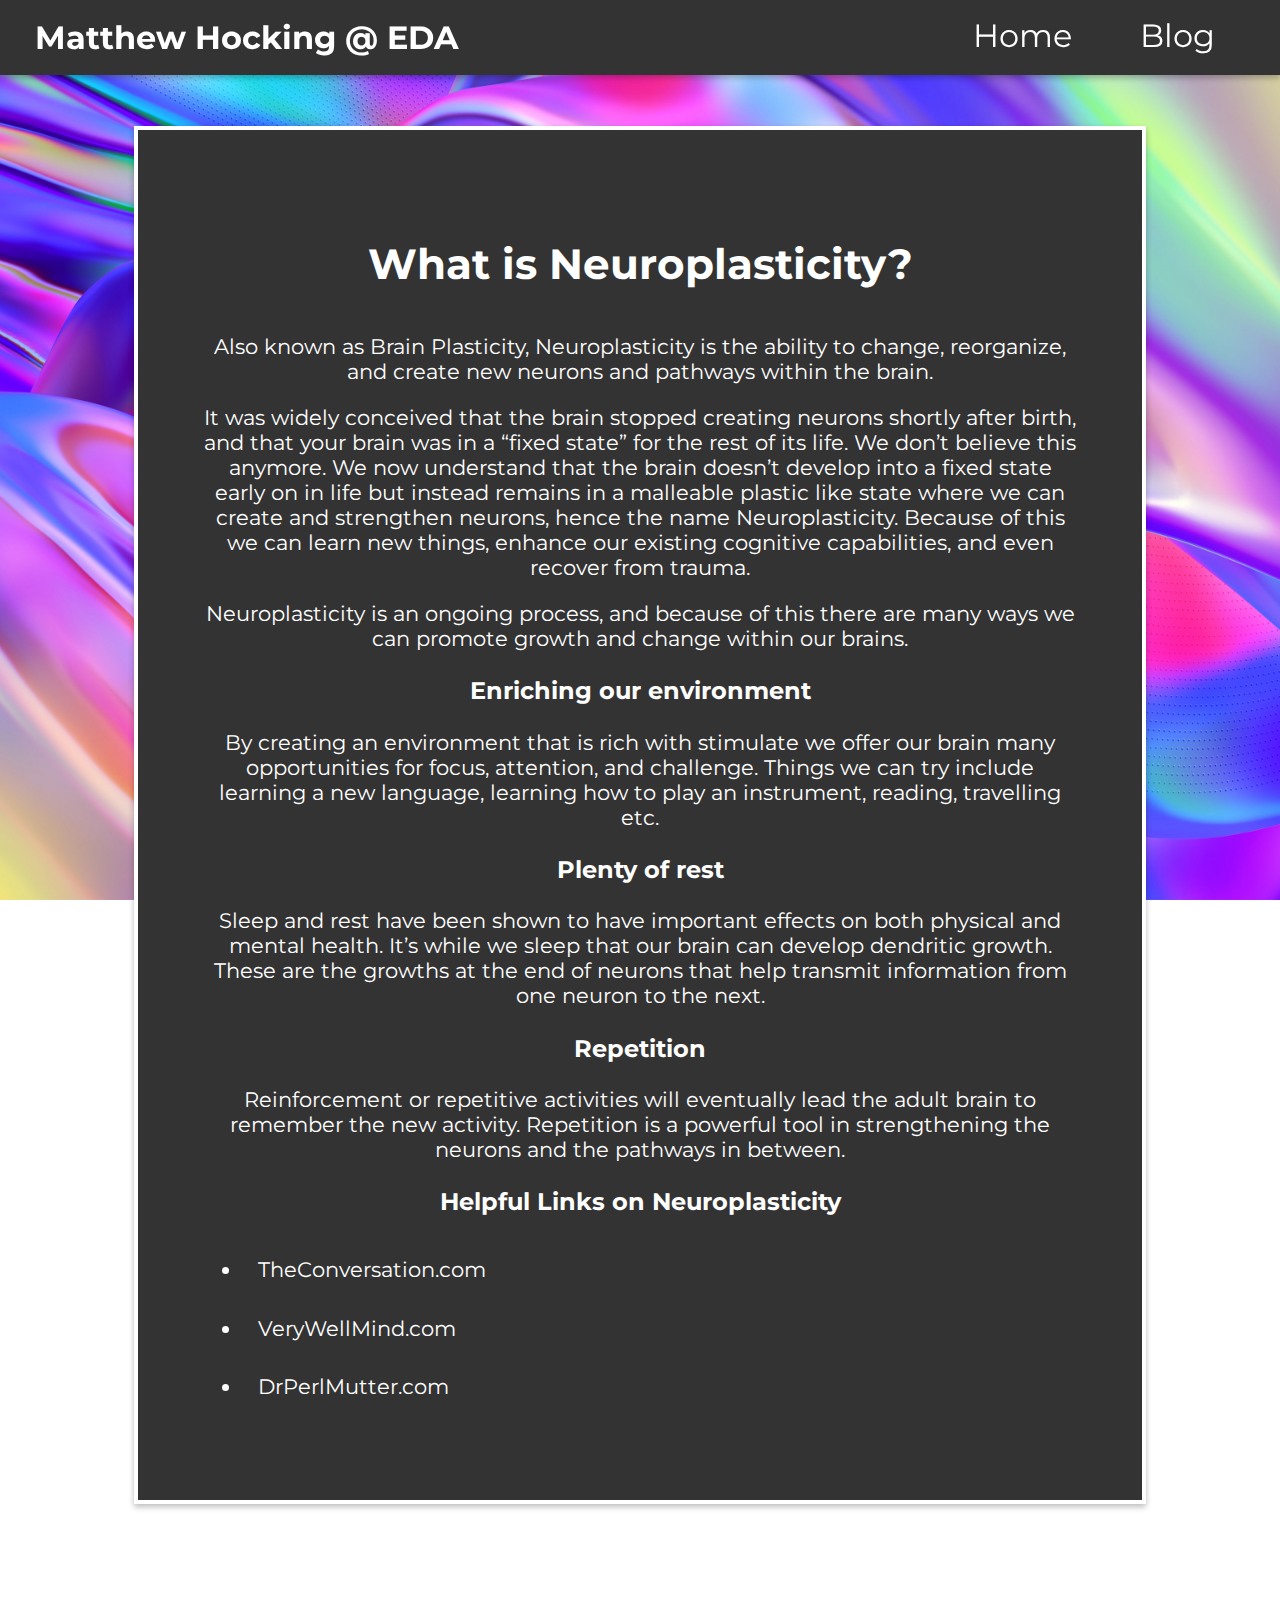
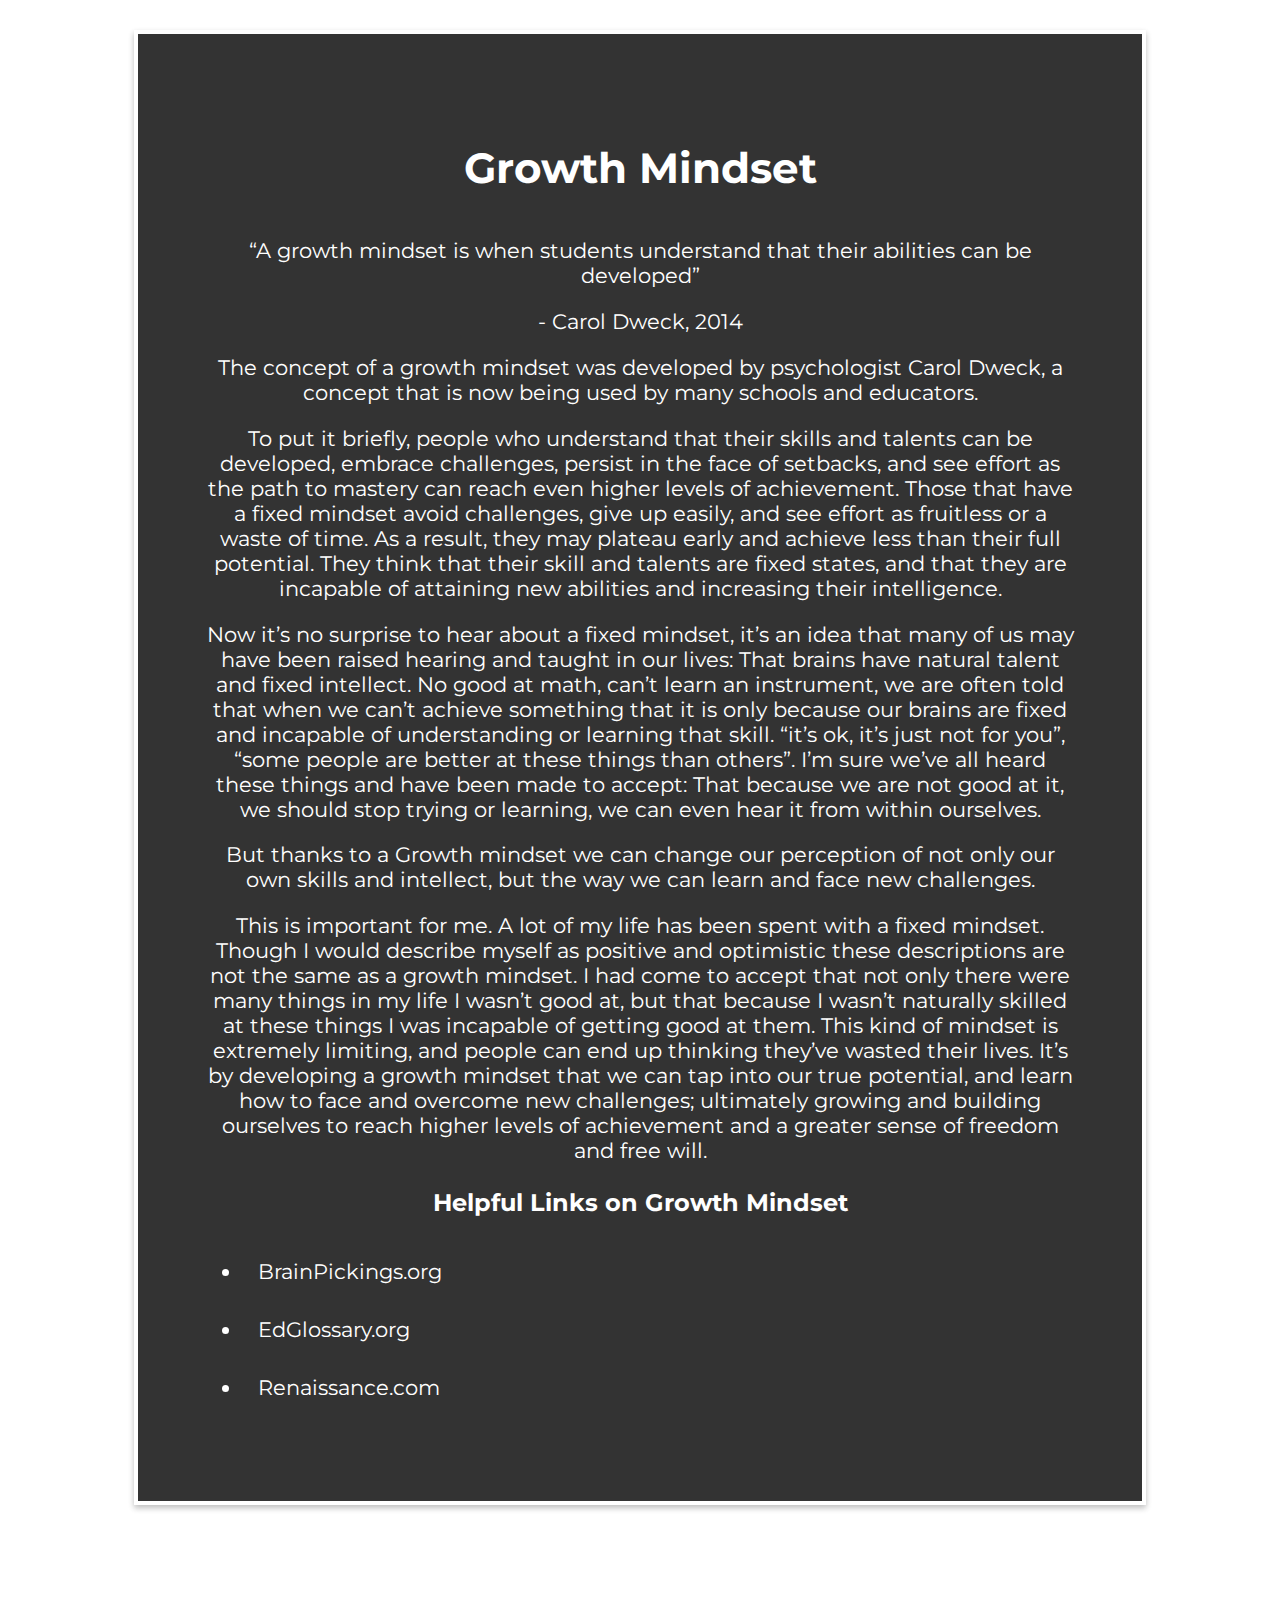
<file: blog/neuroplasticity.html>
<!DOCTYPE html>
<html lang="en">
    <head>
        <meta charset="UTF-8">
        <meta name="viewport" content="width=device-width, initial-scale=1.0">
        <meta http-equiv="X-UA-Compatible" content="ie=edge">
        <link rel="stylesheet" href="../styles/main.css" type="text/css">
        <link rel="preconnect" href="https://fonts.googleapis.com">
        <link rel="preconnect" href="https://fonts.gstatic.com" crossorigin>
        <link href="https://fonts.googleapis.com/css2?family=Montserrat:wght@200&display=swap" rel="stylesheet">
        <title>Mindset</title>
        <meta name="viewport" content="width=device-width, initial-scale=1">
    </head>
    
    <body>
        <div id="nav-bar">
            <h1 id="logo">Matthew Hocking @ EDA</h1>
            <div class="nav-link">
                <a class="nav-btn" href="https://matthew-hocking.github.io/">Home</a>
                <a class="nav-btn" href="https://matthew-hocking.github.io/blog-menu.html">Blog</a>
            </div>
        </div>

        <main>
            <div id="home-content">
                <h1 class="title">What is Neuroplasticity?</h2>
                <p>
                    Also known as Brain Plasticity, Neuroplasticity is the ability to change, reorganize, and create new neurons and pathways within the brain.
                </p>
                <p>
                    It was widely conceived that the brain stopped creating neurons shortly after birth, and that your brain was in a “fixed state” for the rest of its life. We don’t believe this anymore. We now understand that the brain doesn’t develop into a fixed state early on in life but instead remains in a malleable plastic like state where we can create and strengthen neurons, hence the name Neuroplasticity. Because of this we can learn new things, enhance our existing cognitive capabilities, and even recover from trauma.
                </p>
                <p>
                    Neuroplasticity is an ongoing process, and because of this there are many ways we can promote growth and change within our brains.
                </p>
                <h3>Enriching our environment</h3>
                <p>
                    By creating an environment that is rich with stimulate we offer our brain many opportunities for focus, attention, and challenge. Things we can try include learning a new language, learning how to play an instrument, reading, travelling etc.
                </p>
                <h3>Plenty of rest</h3>
                <p>
                    Sleep and rest have been shown to have important effects on both physical and mental health. It’s while we sleep that our brain can develop dendritic growth. These are the growths at the end of neurons that help transmit information from one neuron to the next. 
                </p>
                <h3>Repetition</h3>
                <p>
                    Reinforcement or repetitive activities will eventually lead the adult brain to remember the new activity. Repetition is a powerful tool in strengthening the neurons and the pathways in between.
                </p>
                <h3>Helpful Links on Neuroplasticity</h3>
                <ul>
                    <li>
                        <a href="https://theconversation.com/what-is-brain-plasticity-and-why-is-it-so-important-55967">TheConversation.com</a>
                    </li>
                    <li>
                        <a href="https://www.verywellmind.com/what-is-brain-plasticity-2794886">VeryWellMind.com</a>
                    </li>
                    <li>
                        <a href="https://www.drperlmutter.com/faq/neuroplasticity-work/">DrPerlMutter.com</a>
                    </li>
                </ul>
            </div>
            <div id="home-content">
                <h1 class="title">Growth Mindset</h1>
                <p>
                    “A growth mindset is when students understand that their abilities can be developed”
                </p>
                <p>
                    - Carol Dweck, 2014
                </p>
                <p>
                    The concept of a growth mindset was developed by psychologist Carol Dweck, a concept that is now being used by many schools and educators.
                </p>
                <p>
                    To put it briefly, people who understand that their skills and talents can be developed, embrace challenges, persist in the face of setbacks, and see effort as the path to mastery can reach even higher levels of achievement.
Those that have a fixed mindset avoid challenges, give up easily, and see effort as fruitless or a waste of time. As a result, they may plateau early and achieve less than their full potential. They think that their skill and talents are fixed states, and that they are incapable of attaining new abilities and increasing their intelligence.
                </p>
                <p>
                    Now it’s no surprise to hear about a fixed mindset, it’s an idea that many of us may have been raised hearing and taught in our lives: That brains have natural talent and fixed intellect. No good at math, can’t learn an instrument, we are often told that when we can’t achieve something that it is only because our brains are fixed and incapable of understanding or learning that skill. “it’s ok, it’s just not for you”, “some people are better at these things than others”. I’m sure we’ve all heard these things and have been made to accept: That because we are not good at it, we should stop trying or learning, we can even hear it from within ourselves.
                </p>
                <p>
                    But thanks to a Growth mindset we can change our perception of not only our own skills and intellect, but the way we can learn and face new challenges.
                </p>
                <p>
                    This is important for me. A lot of my life has been spent with a fixed mindset. Though I would describe myself as positive and optimistic these descriptions are not the same as a growth mindset.
I had come to accept that not only there were many things in my life I wasn’t good at, but that because I wasn’t naturally skilled at these things I was incapable of getting good at them.
This kind of mindset is extremely limiting, and people can end up thinking they’ve wasted their lives.
It’s by developing a growth mindset that we can tap into our true potential, and learn how to face and overcome new challenges; ultimately growing and building ourselves to reach higher levels of achievement and a greater sense of freedom and free will.
                </p>
                <h3>Helpful Links on Growth Mindset</h3>
                <ul>
                    <li>
                        <a href="https://www.brainpickings.org/2014/01/29/carol-dweck-mindset/">BrainPickings.org</a>
                    </li>
                    <li>
                        <a href="https://www.edglossary.org/growth-mindset/">EdGlossary.org</a>
                    </li>
                    <li>
                        <a href="https://www.renaissance.com/edwords/growth-mindset/">Renaissance.com</a>
                    </li>
                </ul>
            </div>
        </main>
    </body>
</html>
</file>
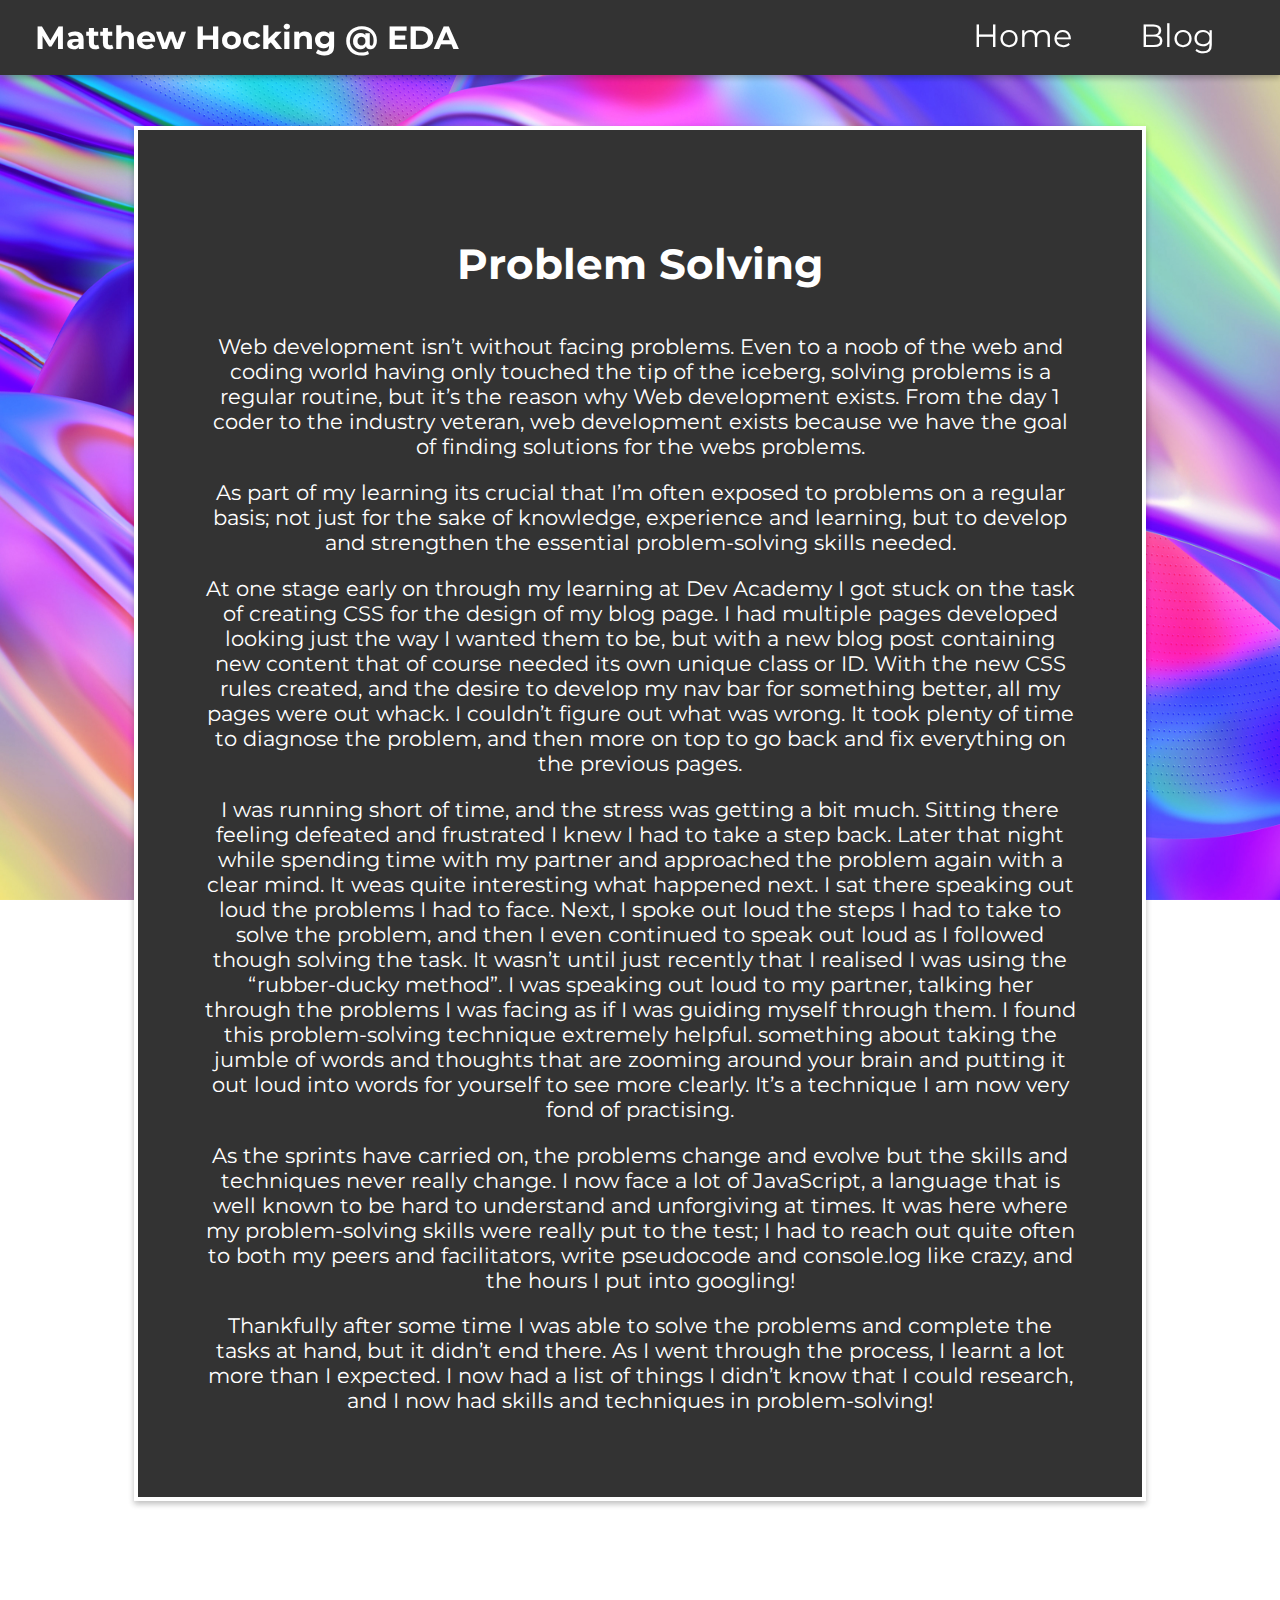
<file: blog/problem-solving.html>
<!DOCTYPE html>
<html lang="en">
    <head>
        <meta charset="UTF-8">
        <meta name="viewport" content="width=device-width, initial-scale=1.0">
        <meta http-equiv="X-UA-Compatible" content="ie=edge">
        <link rel="stylesheet" href="../styles/main.css" type="text/css">
        <link rel="preconnect" href="https://fonts.googleapis.com">
        <link rel="preconnect" href="https://fonts.gstatic.com" crossorigin>
        <link href="https://fonts.googleapis.com/css2?family=Montserrat:wght@200&display=swap" rel="stylesheet">
        <title>Problem Solving</title>
        <meta name="viewport" content="width=device-width, initial-scale=1">
    </head>
    
    <body>
        <div id="nav-bar">
            <h1 id="logo">Matthew Hocking @ EDA</h1>
            <div class="nav-link">
                <a class="nav-btn" href="https://matthew-hocking.github.io/">Home</a>
                <a class="nav-btn" href="https://matthew-hocking.github.io/blog-menu.html">Blog</a>
            </div>
        </div>
        
        <main>
            <div id="home-content">
                <h1 class="title">Problem Solving</h1>
                <p>
                    Web development isn’t without facing problems.
Even to a noob of the web and coding world having only touched the tip of the iceberg, solving problems is a regular routine, but it’s the reason why Web development exists. From the day 1 coder to the industry veteran, web development exists because we have the goal of finding solutions for the webs problems.
                </p>
                <p>
                    As part of my learning its crucial that I’m often exposed to problems on a regular basis; not just for the sake of knowledge, experience and learning, but to develop and strengthen the essential problem-solving skills needed.
                </p>
                <p>
                    At one stage early on through my learning at Dev Academy I got stuck on the task of creating CSS for the design of my blog page. I had multiple pages developed looking just the way I wanted them to be, but with a new blog post containing new content that of course needed its own unique class or ID. With the new CSS rules created, and the desire to develop my nav bar for something better, all my pages were out whack. I couldn’t figure out what was wrong. It took plenty of time to diagnose the problem, and then more on top to go back and fix everything on the previous pages.
                </p>
                <p>
                    I was running short of time, and the stress was getting a bit much. Sitting there feeling defeated and frustrated I knew I had to take a step back. Later that night while spending time with my partner and approached the problem again with a clear mind. It weas quite interesting what happened next. I sat there speaking out loud the problems I had to face. Next, I spoke out loud the steps I had to take to solve the problem, and then I even continued to speak out loud as I followed though solving the task. It wasn’t until just recently that I realised I was using the “rubber-ducky method”. I was speaking out loud to my partner, talking her through the problems I was facing as if I was guiding myself through them. I found this problem-solving technique extremely helpful.
something about taking the jumble of words and thoughts that are zooming around your brain and putting it out loud into words for yourself to see more clearly. It’s a technique I am now very fond of practising.
                </p>
                <p>
                    As the sprints have carried on, the problems change and evolve but the skills and techniques never really change. I now face a lot of JavaScript, a language that is well known to be hard to understand and unforgiving at times. It was here where my problem-solving skills were really put to the test; I had to reach out quite often to both my peers and facilitators, write pseudocode and console.log like crazy, and the hours I put into googling!
                </p>
                <p>
                    Thankfully after some time I was able to solve the problems and complete the tasks at hand, but it didn’t end there. As I went through the process, I learnt a lot more than I expected. I now had a list of things I didn’t know that I could research, and I now had skills and techniques in problem-solving!
                </p>
            </div>



        </main>
    </body>
</html>
</file>
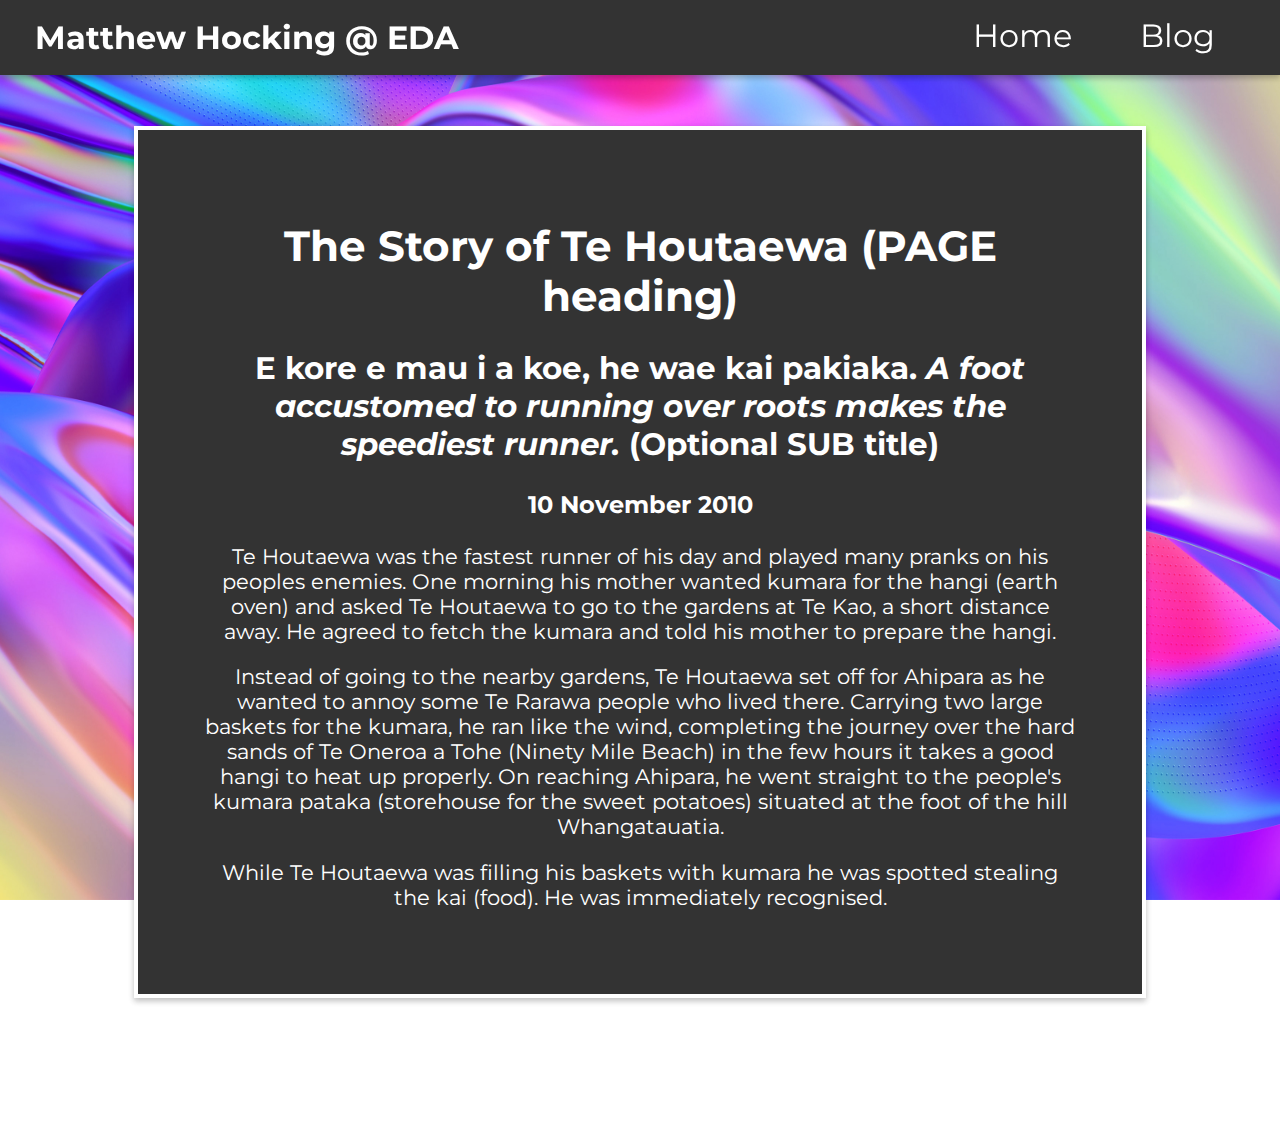
<file: blog/template.html>
<!DOCTYPE html>
<html>
  <head>
    <title>Stories and Legends (PAGE title) </title>
    <meta charset="UTF-8">
    <link rel="stylesheet" href="../styles/main.css" type="text/css">
    <meta name="viewport" content="width=device-width, initial-scale=1.0">
    <link rel="preconnect" href="https://fonts.googleapis.com">
    <link rel="preconnect" href="https://fonts.gstatic.com" crossorigin>
    <link href="https://fonts.googleapis.com/css2?family=Montserrat:wght@200&display=swap" rel="stylesheet">
    <meta name="viewport" content="width=device-width, initial-scale=1">
  </head>
  
  <body>
    <div id="nav-bar">
      <h1 id="logo">Matthew Hocking @ EDA</h1>
      <div class="nav-link">
          <a class="nav-btn" href="https://matthew-hocking.github.io/">Home</a>
          <a class="nav-btn" href="https://matthew-hocking.github.io/blog-menu.html">Blog</a>
      </div>
  </div>
  <div id="home-content">
  <h1 clas="title">The Story of Te Houtaewa (PAGE heading)</h1>
    <h2>E kore e mau i a koe, he wae kai pakiaka. <em>A foot accustomed to running over roots makes the speediest runner.</em> (Optional SUB title) </h2>
    <h3>10 November 2010</h3>
    
    <p>
      Te Houtaewa was the fastest runner of his day and played many pranks on his peoples enemies. One morning his mother wanted kumara for the hangi (earth oven) and asked Te Houtaewa to go to the gardens at Te Kao, a short distance away. He agreed to fetch the kumara and told his mother to prepare the hangi.
    </p>
    <p>
      Instead of going to the nearby gardens, Te Houtaewa set off for Ahipara as he wanted to annoy some Te Rarawa people who lived there. Carrying two large baskets for the kumara, he ran like the wind, completing the journey over the hard sands of Te Oneroa a Tohe (Ninety Mile Beach) in the few hours it takes a good hangi to heat up properly. On reaching Ahipara, he went straight to the people's kumara pataka (storehouse for the sweet potatoes) situated at the foot of the hill Whangatauatia.
    </p>
    <p>
      While Te Houtaewa was filling his baskets with kumara he was spotted stealing the kai (food). He was immediately recognised.
    </p>
  </div>  
    <!-- this is a comment. -->
  
  </body>
</html>
</file>
<file: styles/main.css>
#Profile-pic {
  display:block;
  margin-top:12vw;
  margin-left:auto;
  margin-right:auto;
  width: 20%;
  border: 4px solid #fff;
  border-radius: 50%;
}

body {
  background-image: url('../img/colorful_waves_chromatic_gradient_silk_3d_spectrum_4k_hd_abstract.jpg');
  background-repeat: no-repeat;
  background-attachment: fixed;
  background-size: 100% 100%;
  font-family: 'Montserrat', sans-serif;
  margin-top:2vw;
}
#profile-name {
  margin-top: -1px;
  font-size: 300%;
}

#profile-blurb {
  font-size: 125%;
  margin-top: -35px;
}
#header {
  color: #ffffff;
  text-align:center;
  margin-bottom: 5vw;
}
#home-content{
  color:#fff;
  text-align: center;
  margin:10%;
  padding:5%;
  font-size:130%;
  background-color: #333;
  border: #fff 4px solid;
  box-shadow:0 3px 6px rgba(0, 0, 0, 0.10), 0 3px 6px rgba(0, 0, 0, 0.17);
}
#nav-bar {
margin: 0px;
background-color: #333;
overflow: hidden;
position: fixed;
top: 0;
left: 0;
width: 100%;
height: 75px;
box-shadow:0 3px 6px rgba(0, 0, 0, 0.10), 0 3px 6px rgba(0, 0, 0, 0.17);
}
#logo {
padding-left:35px;
margin-top: 18px;
color: #fff;
}
.title {
  text-align: center;
  color:#fff;
  padding:2%;
}
.nav-link {
position: relative;
top: -50px;
float: right;
padding-right: 35px;
top: -62px;
font-size: xx-large;
}
.nav-btn {
color: #fff;
text-decoration: none;
padding: 30px;
}
#blog-links {
  text-decoration: none;
  color:#fff;
  font-size:xx-large;
  text-align: center;
  padding: 40px;
}
a {
  text-decoration: none;
  color: #fff;
}
li {
padding: 2%;
text-align: left;
}
pre {
display:block;
background-color: #333;
text-align: left;
border:solid;
border-radius:8px;
white-space:pre-line;
padding: 1em;
}

@media (max-width: 1200px) {
  #nav-bar h1 {
    margin-top: 25px;
    font-size: 18px;
  }
  .nav-link {
    font-size: 18px;
    margin-top: 25px;
  }
}

@media (max-width: 768px) {
  #logo {
    color: #333;
  }
  body {
    background-image: none;
    background-color: #1d9bf1;
    font-weight: 500;
    font-size: 20px;
  }
  
  body p {
    font-size: 15px;
  }

  body a {
    font-size: 20px;
  }

  .title {
    font-size: 30px;
  }
  
}
@media (max-width: 320px) {
  #nav-bar h1 {
    margin-top: 25px;
    font-size: 12px;
  }
  .nav-link {
    font-size: 12px;
    margin-top: 25px;
  }

  body a {
    font-size: 15px;
  }
}
</file>
